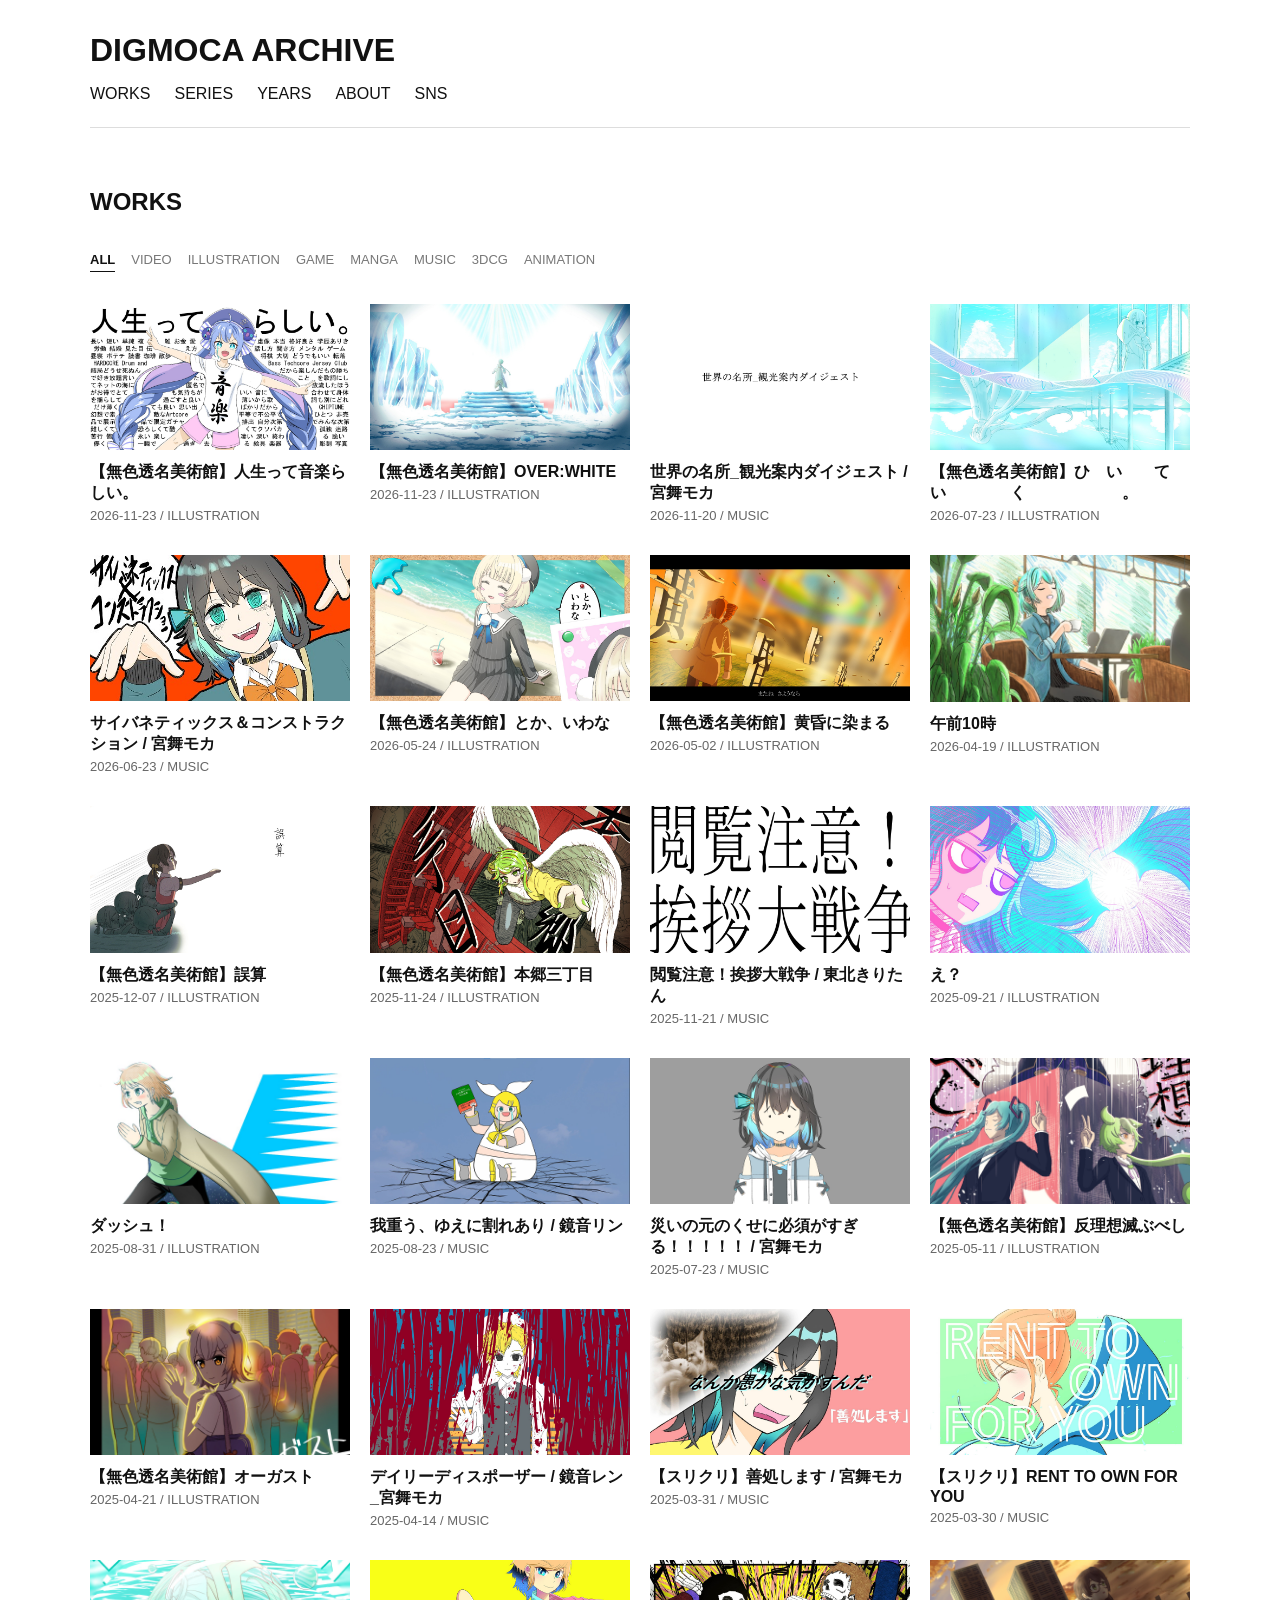
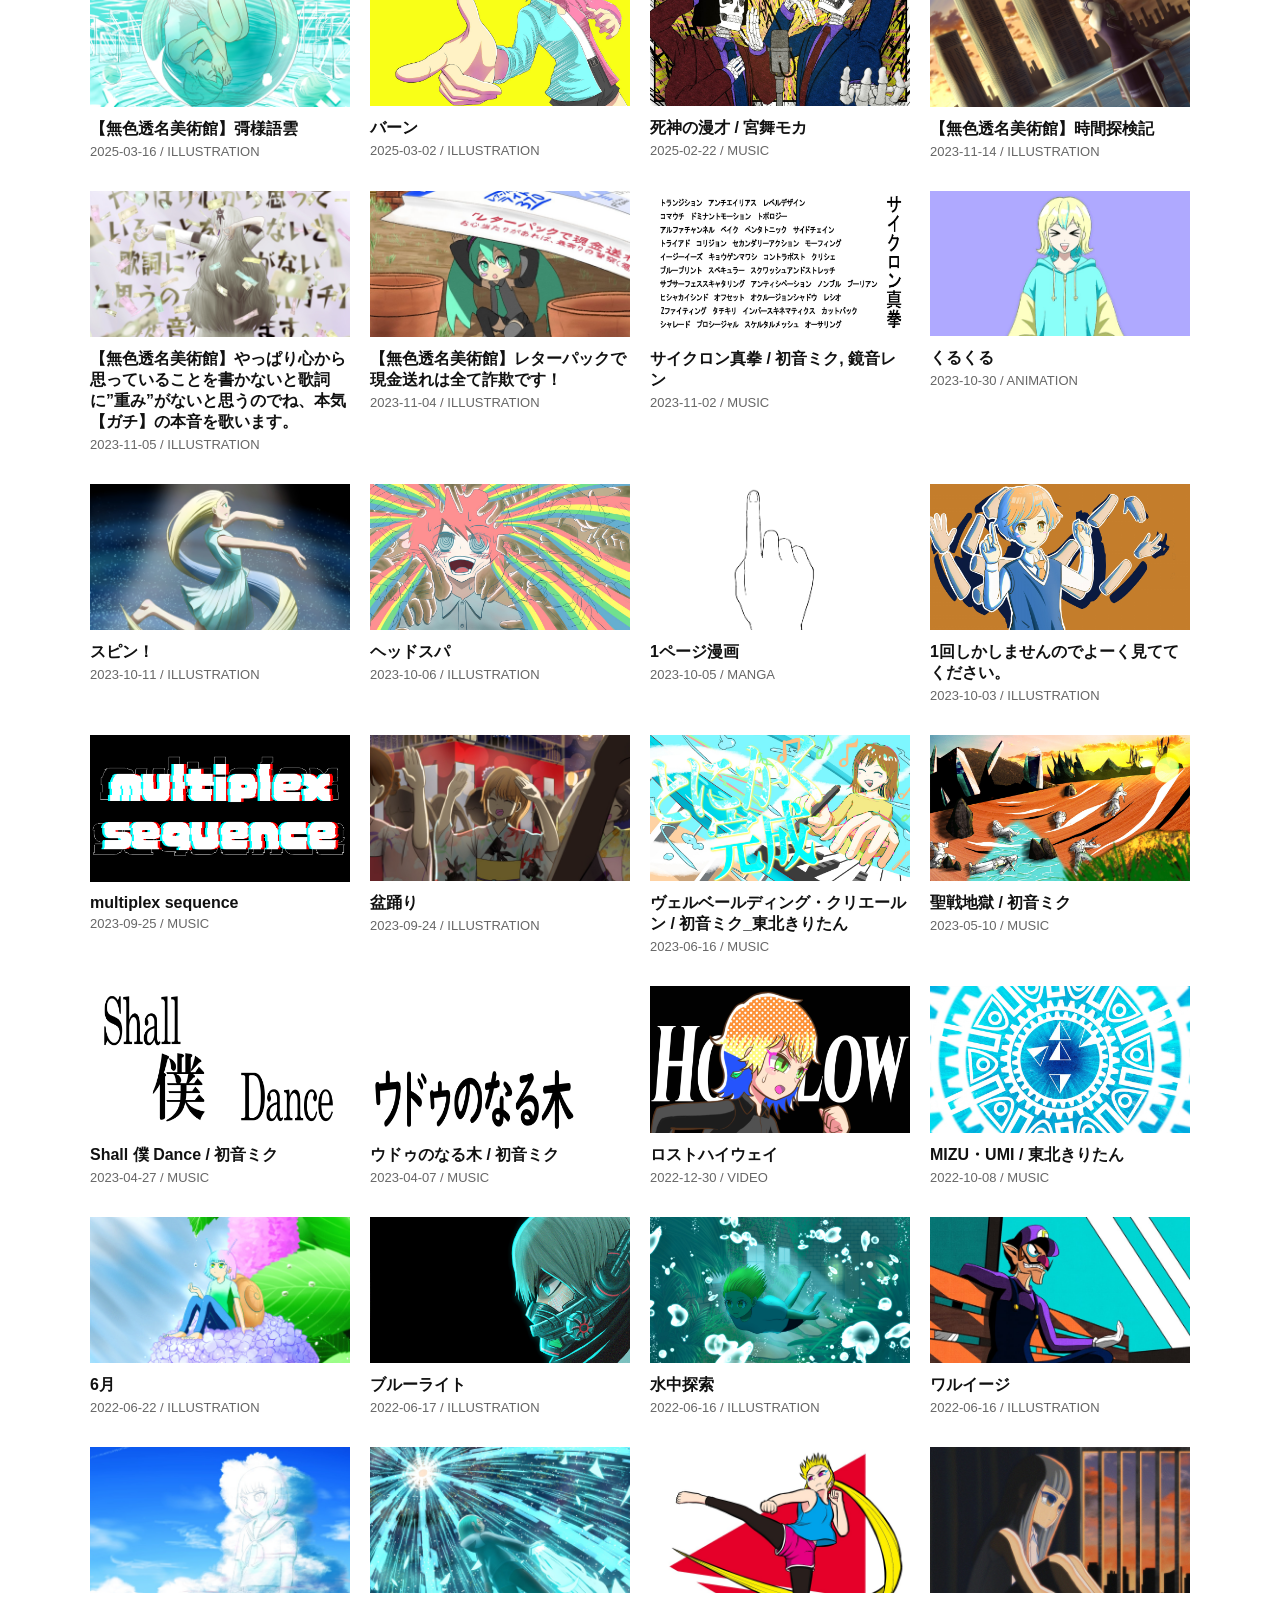
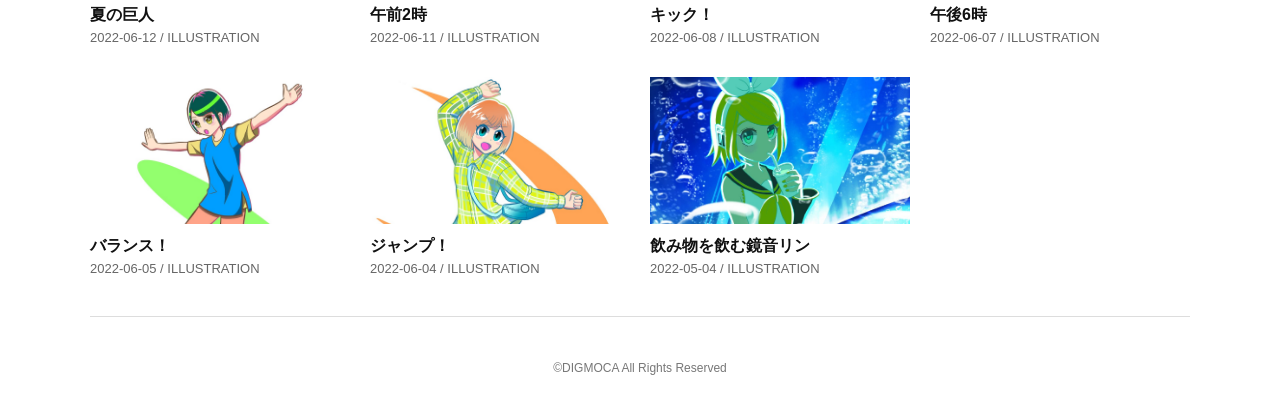
<file: index.html>
<!DOCTYPE html>
<html lang="ja">

<head>
  <meta charset="UTF-8">

  <meta
    name="viewport"
    content="width=device-width, initial-scale=1.0"
  >

  <title>DIGMOCA ARCHIVE</title>

  <link rel="stylesheet" href="style.css">
</head>

<body>

<div id="site-header"></div>

<main>

  <h2>WORKS</h2>


  <!-- ジャンル選択 -->

  <div class="filters">

    <button class="filter-button active" data-filter="all">
      ALL
    </button>

    <button class="filter-button" data-filter="video">
      VIDEO
    </button>

    <button class="filter-button" data-filter="illustration">
      ILLUSTRATION
    </button>

    <button class="filter-button" data-filter="game">
      GAME
    </button>

    <button class="filter-button" data-filter="manga">
      MANGA
    </button>

    <button class="filter-button" data-filter="music">
      MUSIC
    </button>

    <button class="filter-button" data-filter="3dcg">
      3DCG
    </button>

    <button class="filter-button" data-filter="animation">
      ANIMATION
    </button>

  </div>


  <!-- 作品一覧 -->

  <section
    class="works"
    id="works-list"
  >
  </section>

</main>

<div id="site-footer"></div>
  
<script src="header.js"></script>
<script src="footer.js"></script>
<script src="works-data.js"></script>
<script src="works.js"></script>
<script src="analytics.js"></script>
  
</body>

</html>
</file>
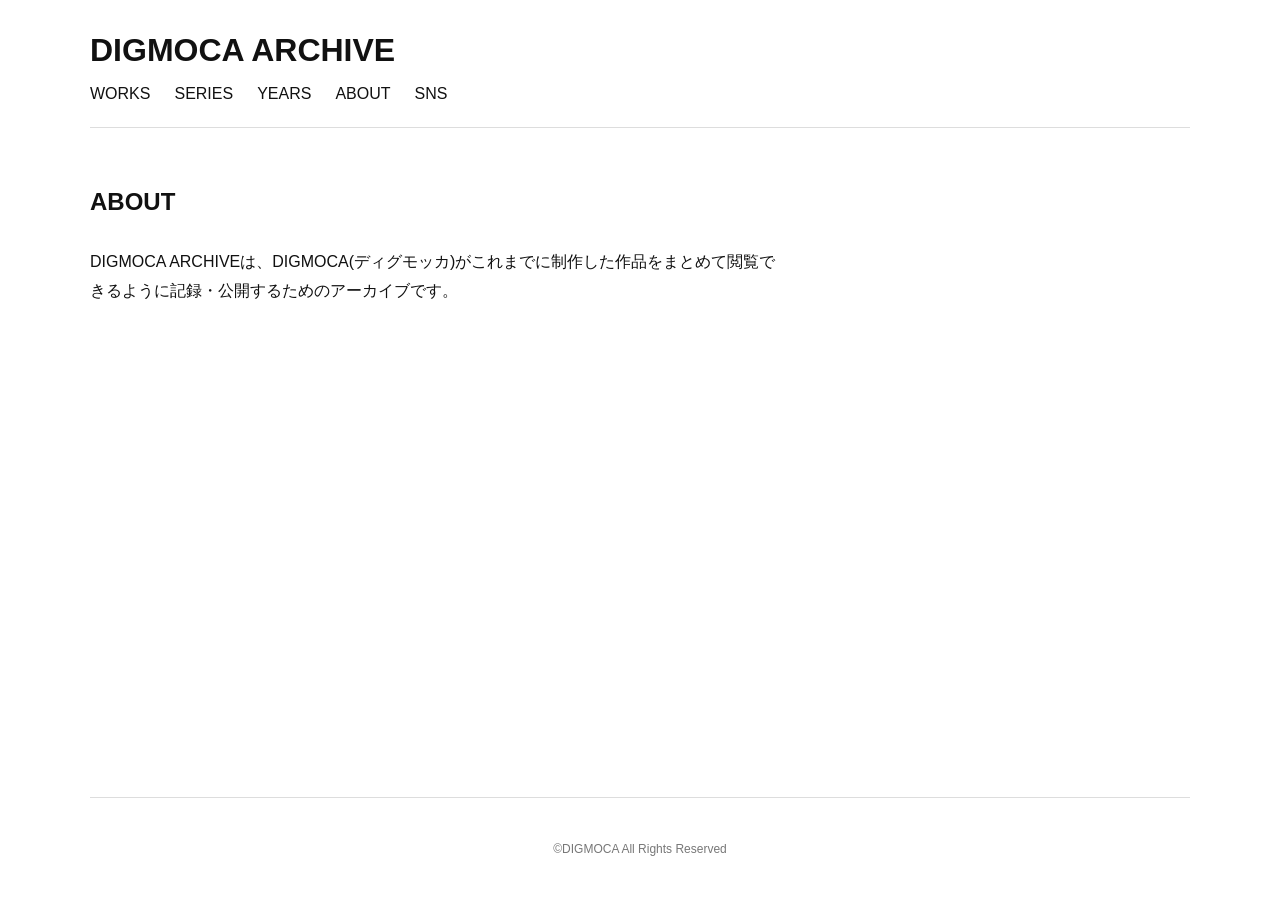
<file: about.html>
<!DOCTYPE html>
<html lang="ja">

<head>
  <meta charset="UTF-8">

  <meta
    name="viewport"
    content="width=device-width, initial-scale=1.0"
  >

  <title>DIGMOCA ARCHIVE</title>

  <link rel="stylesheet" href="style.css">
</head>

<body>

<div id="site-header"></div>

<main>

  <h2>ABOUT</h2>

  <section class="about">

    <p>
      DIGMOCA ARCHIVEは、DIGMOCA(ディグモッカ)がこれまでに制作した作品をまとめて閲覧できるように記録・公開するためのアーカイブです。
    </p>

  </section>

</main>

<div id="site-footer"></div> 
  
<script src="header.js"></script>
<script src="footer.js"></script>
<script src="analytics.js"></script>
  
</body>
</html>
</file>
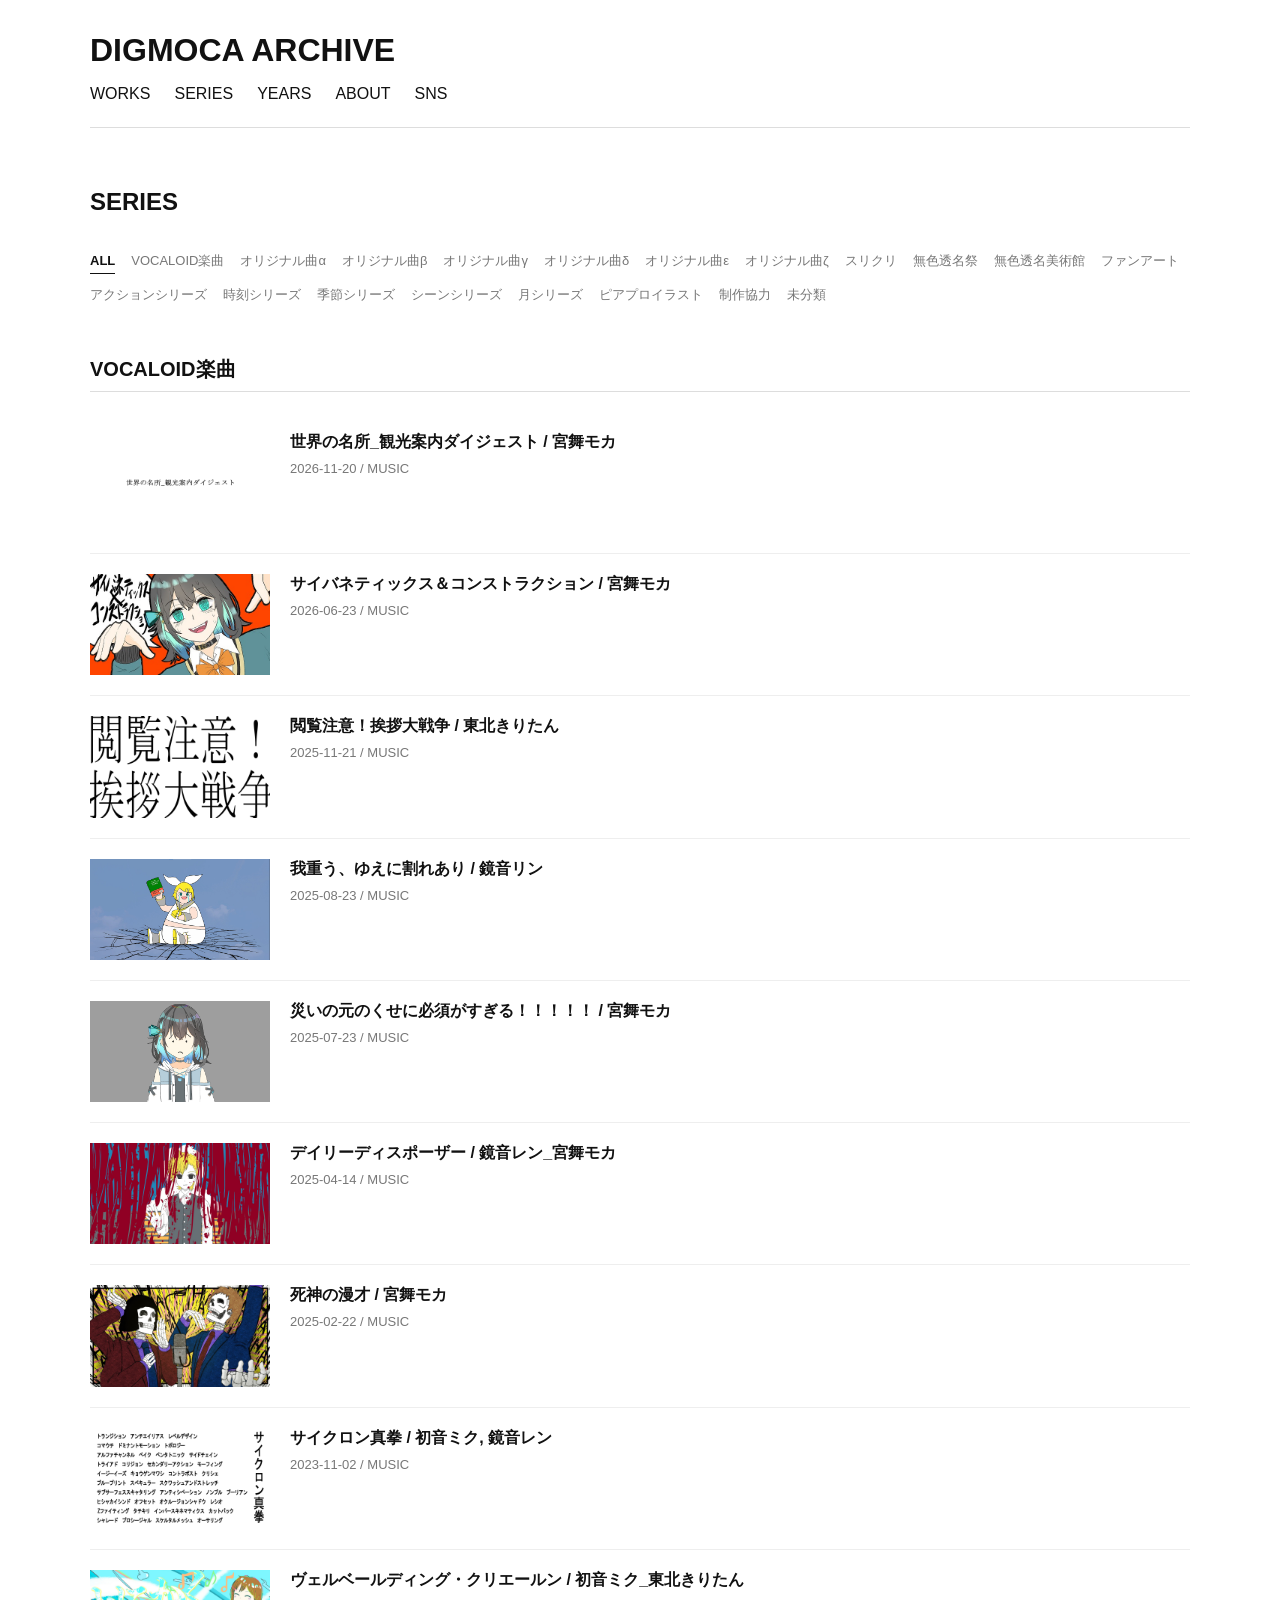
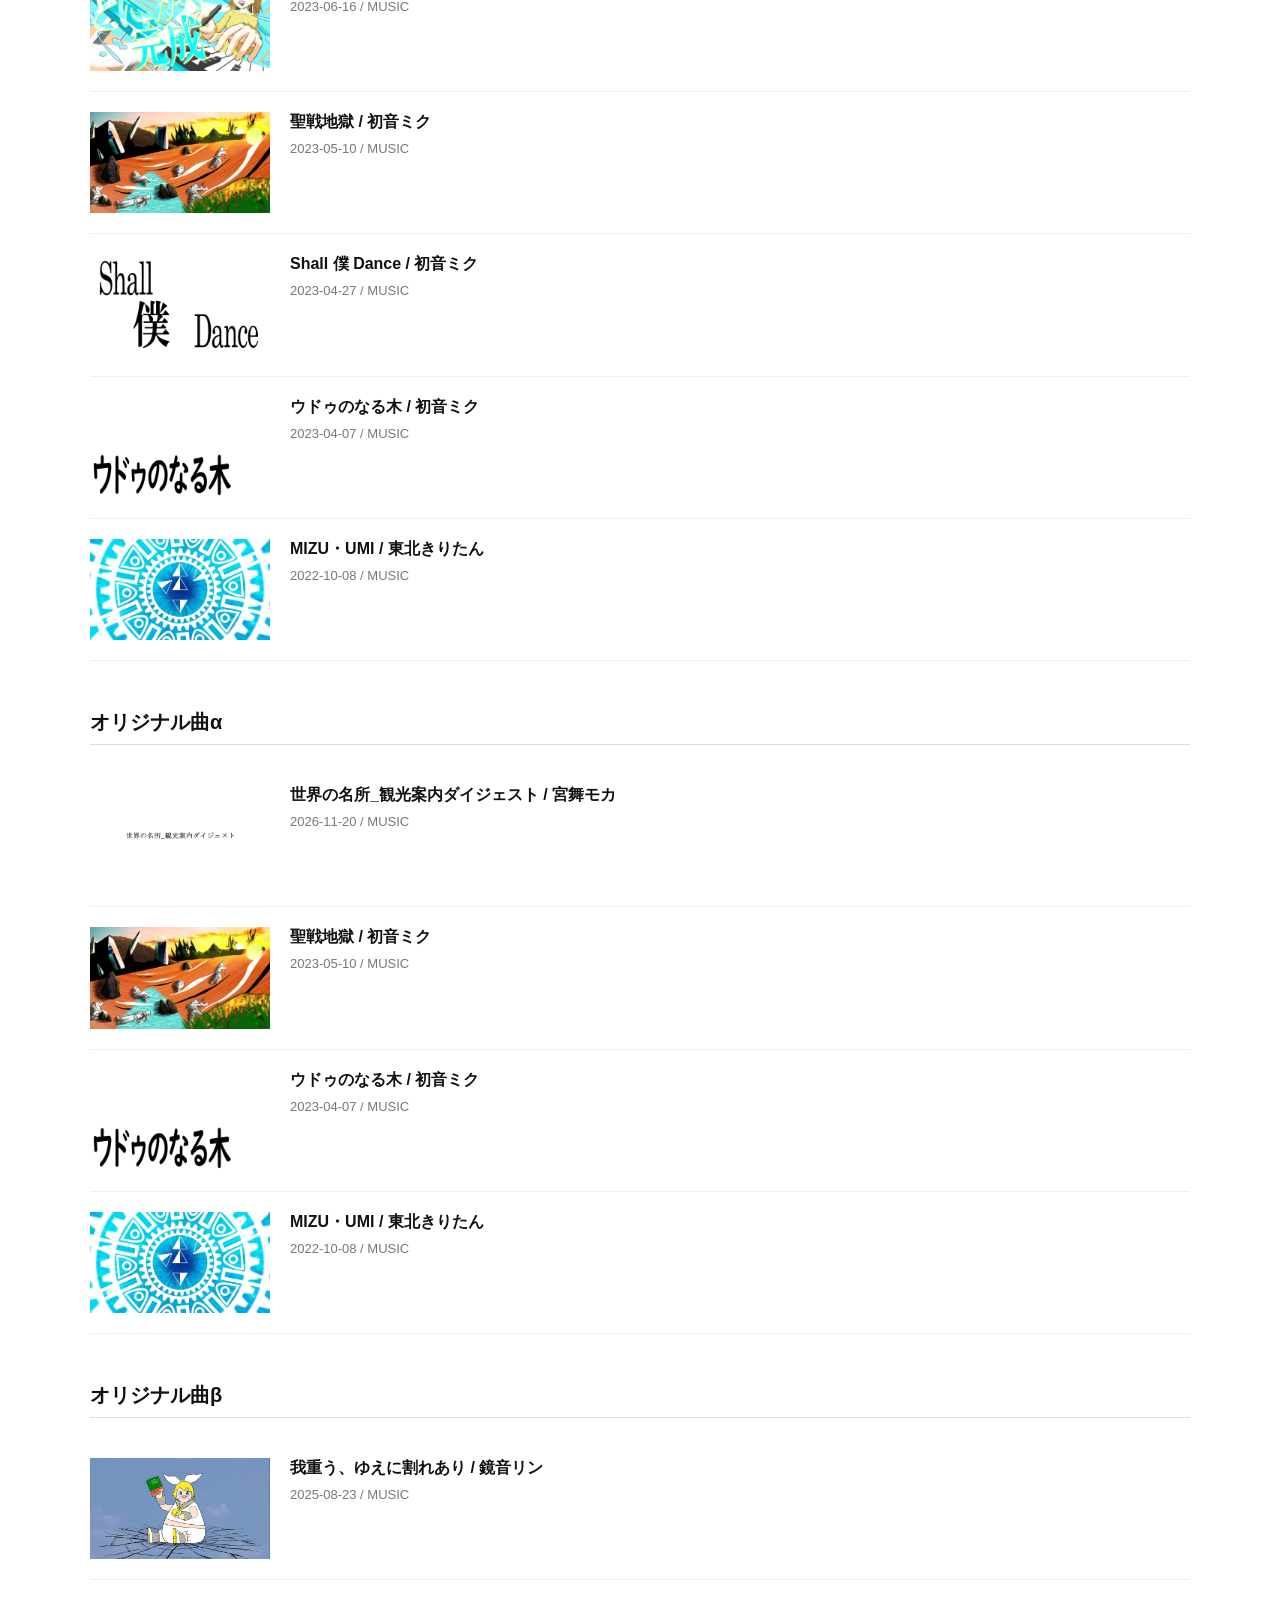
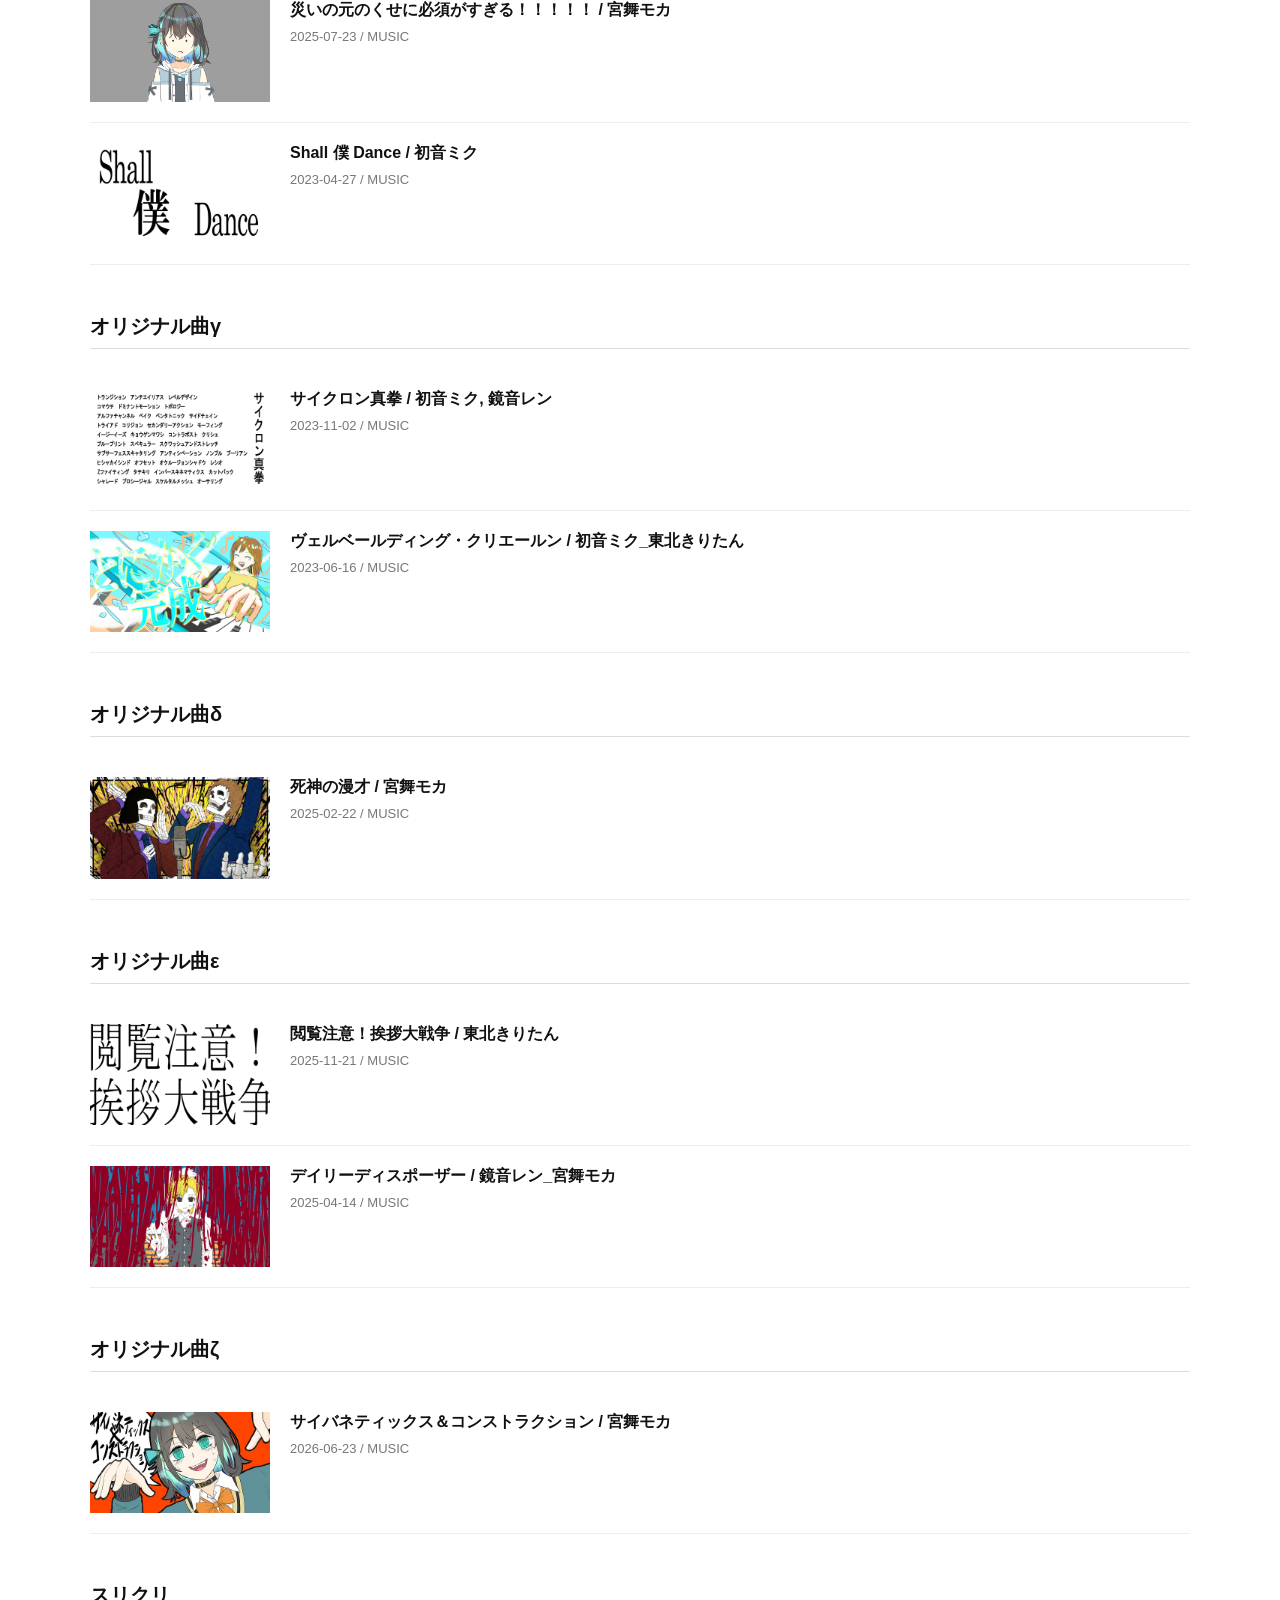
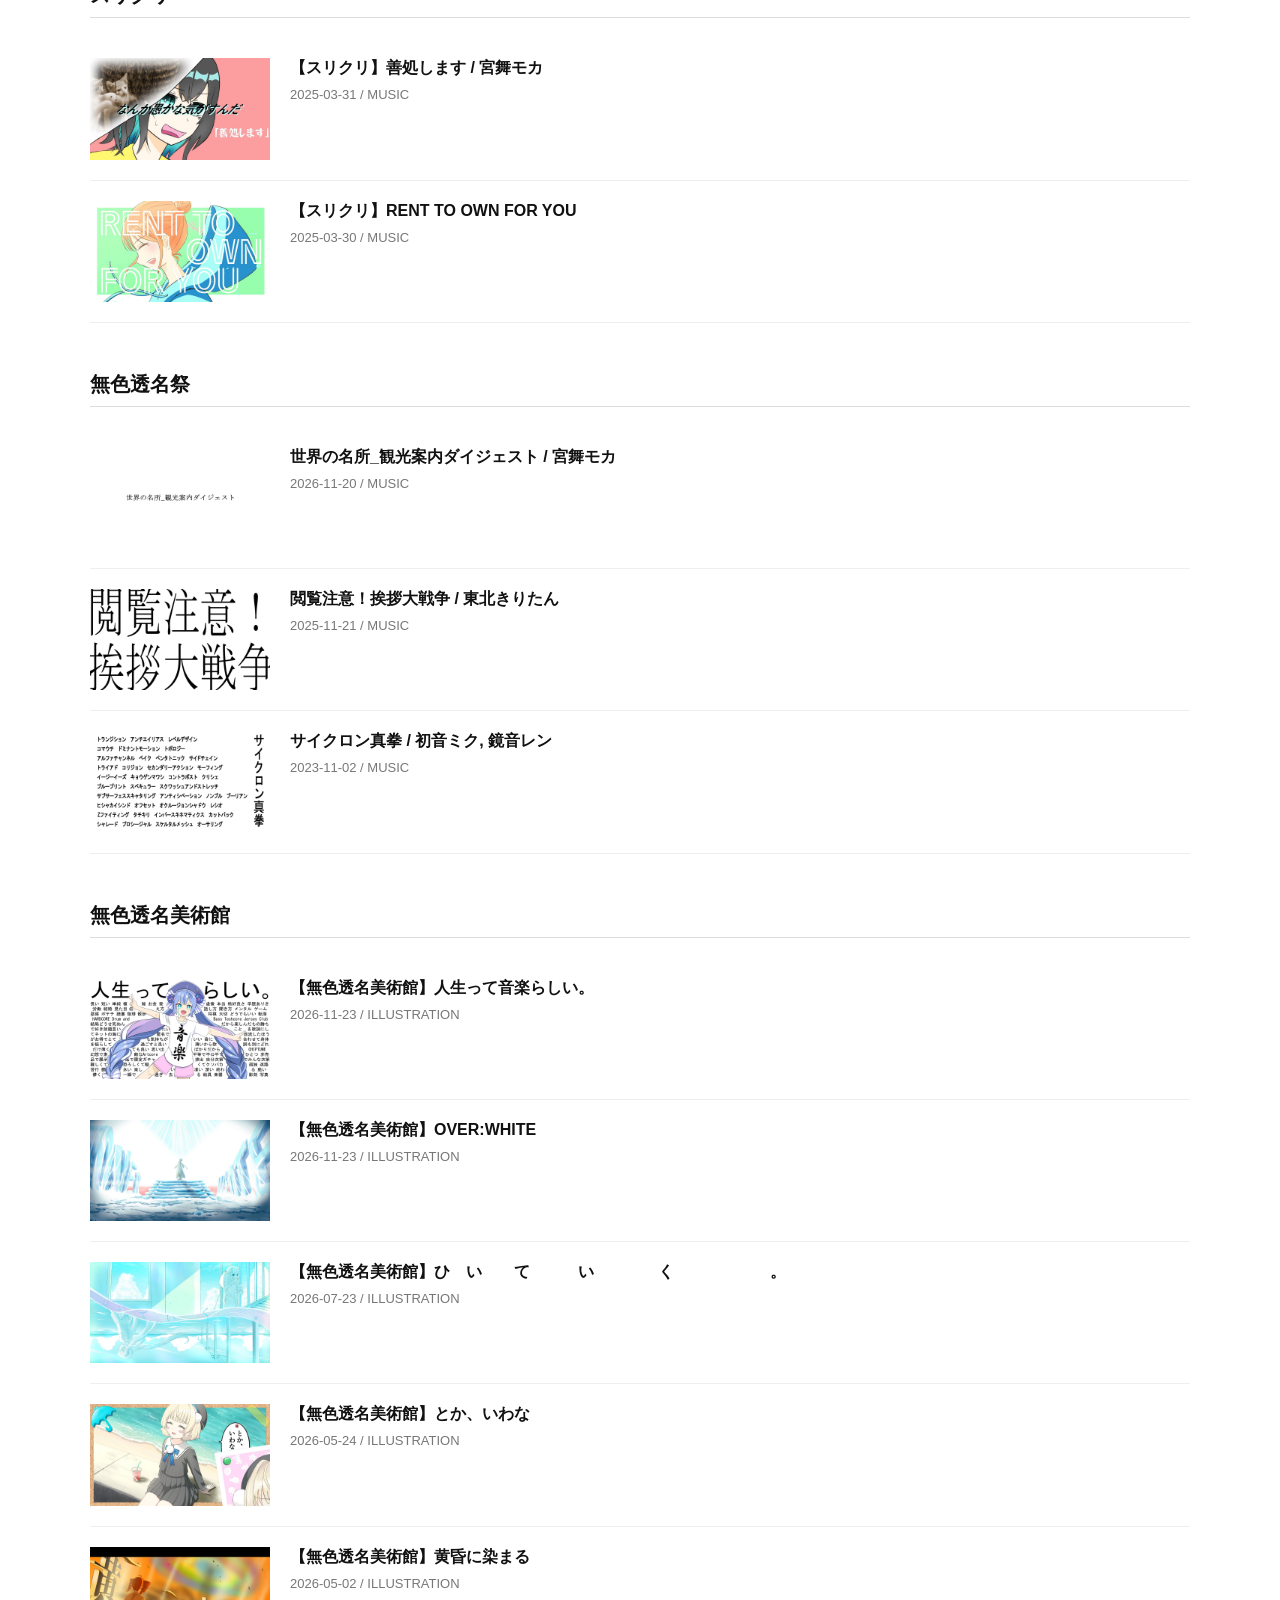
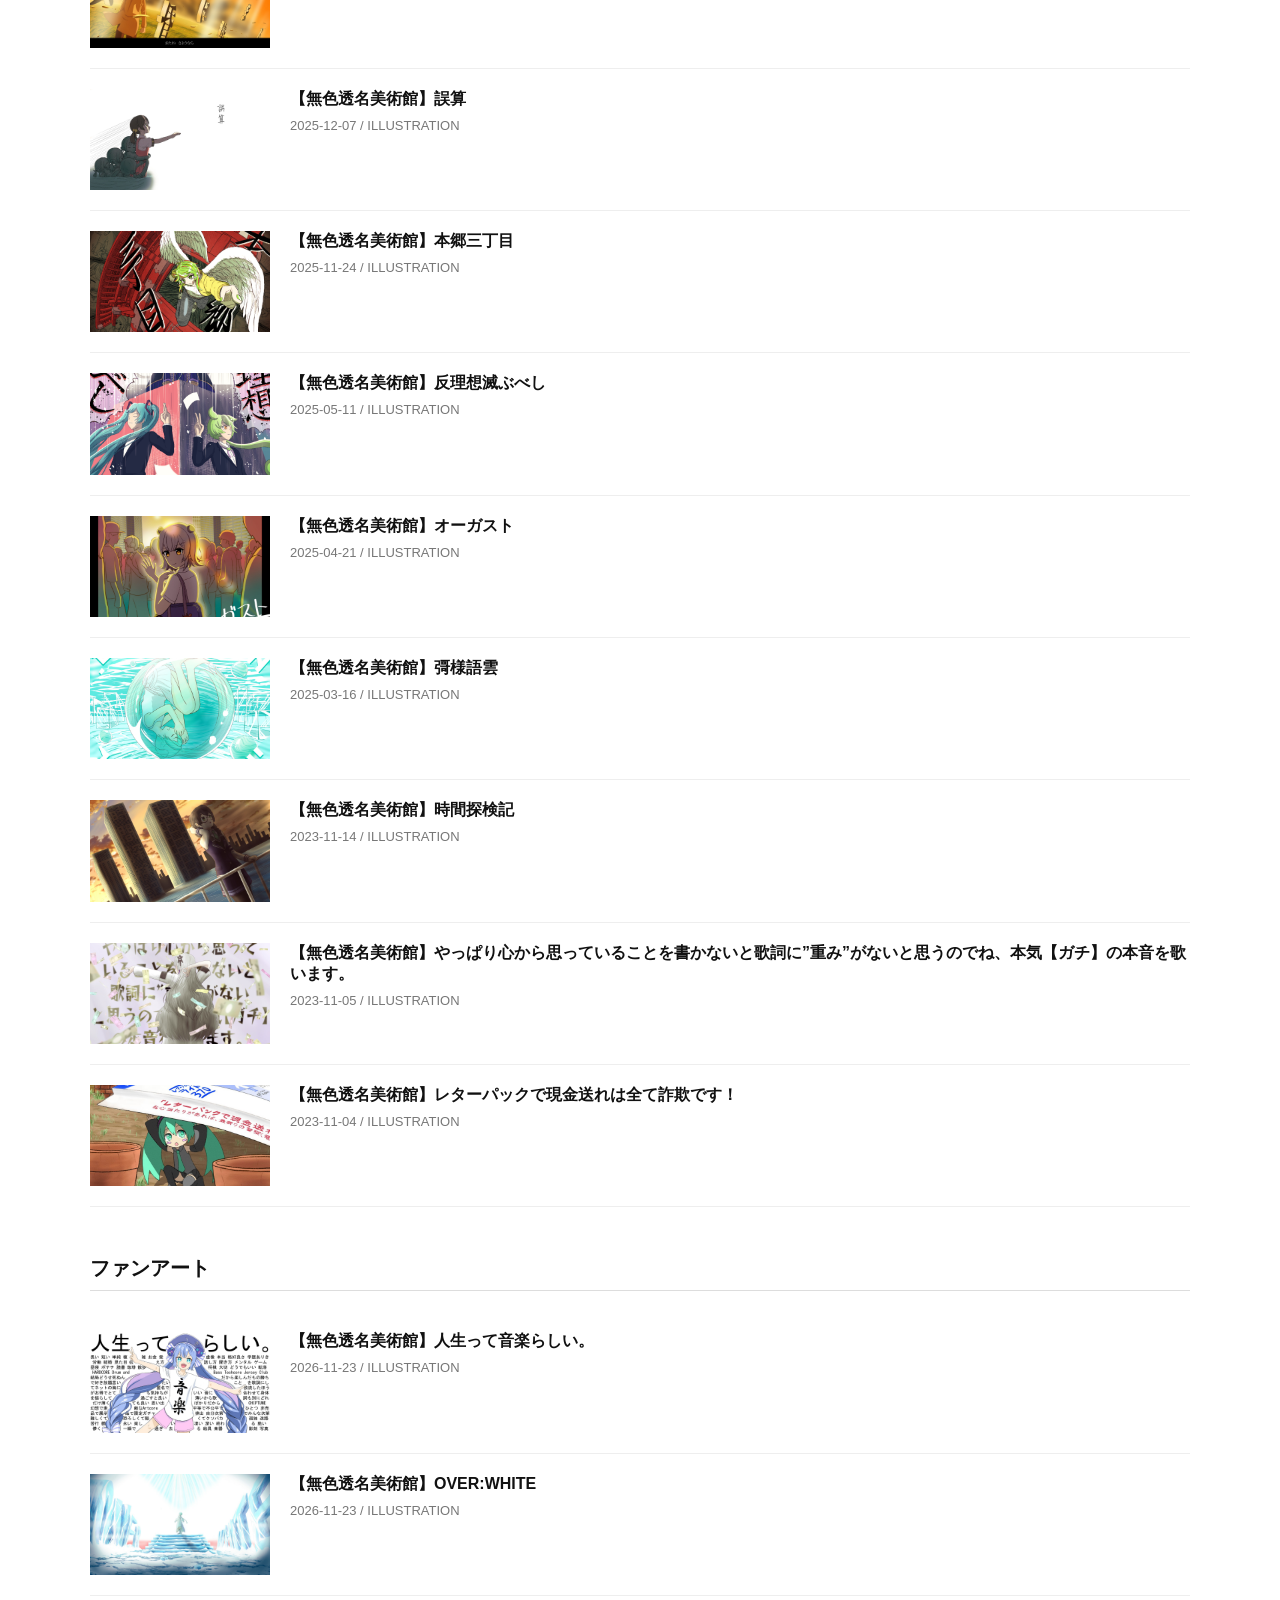
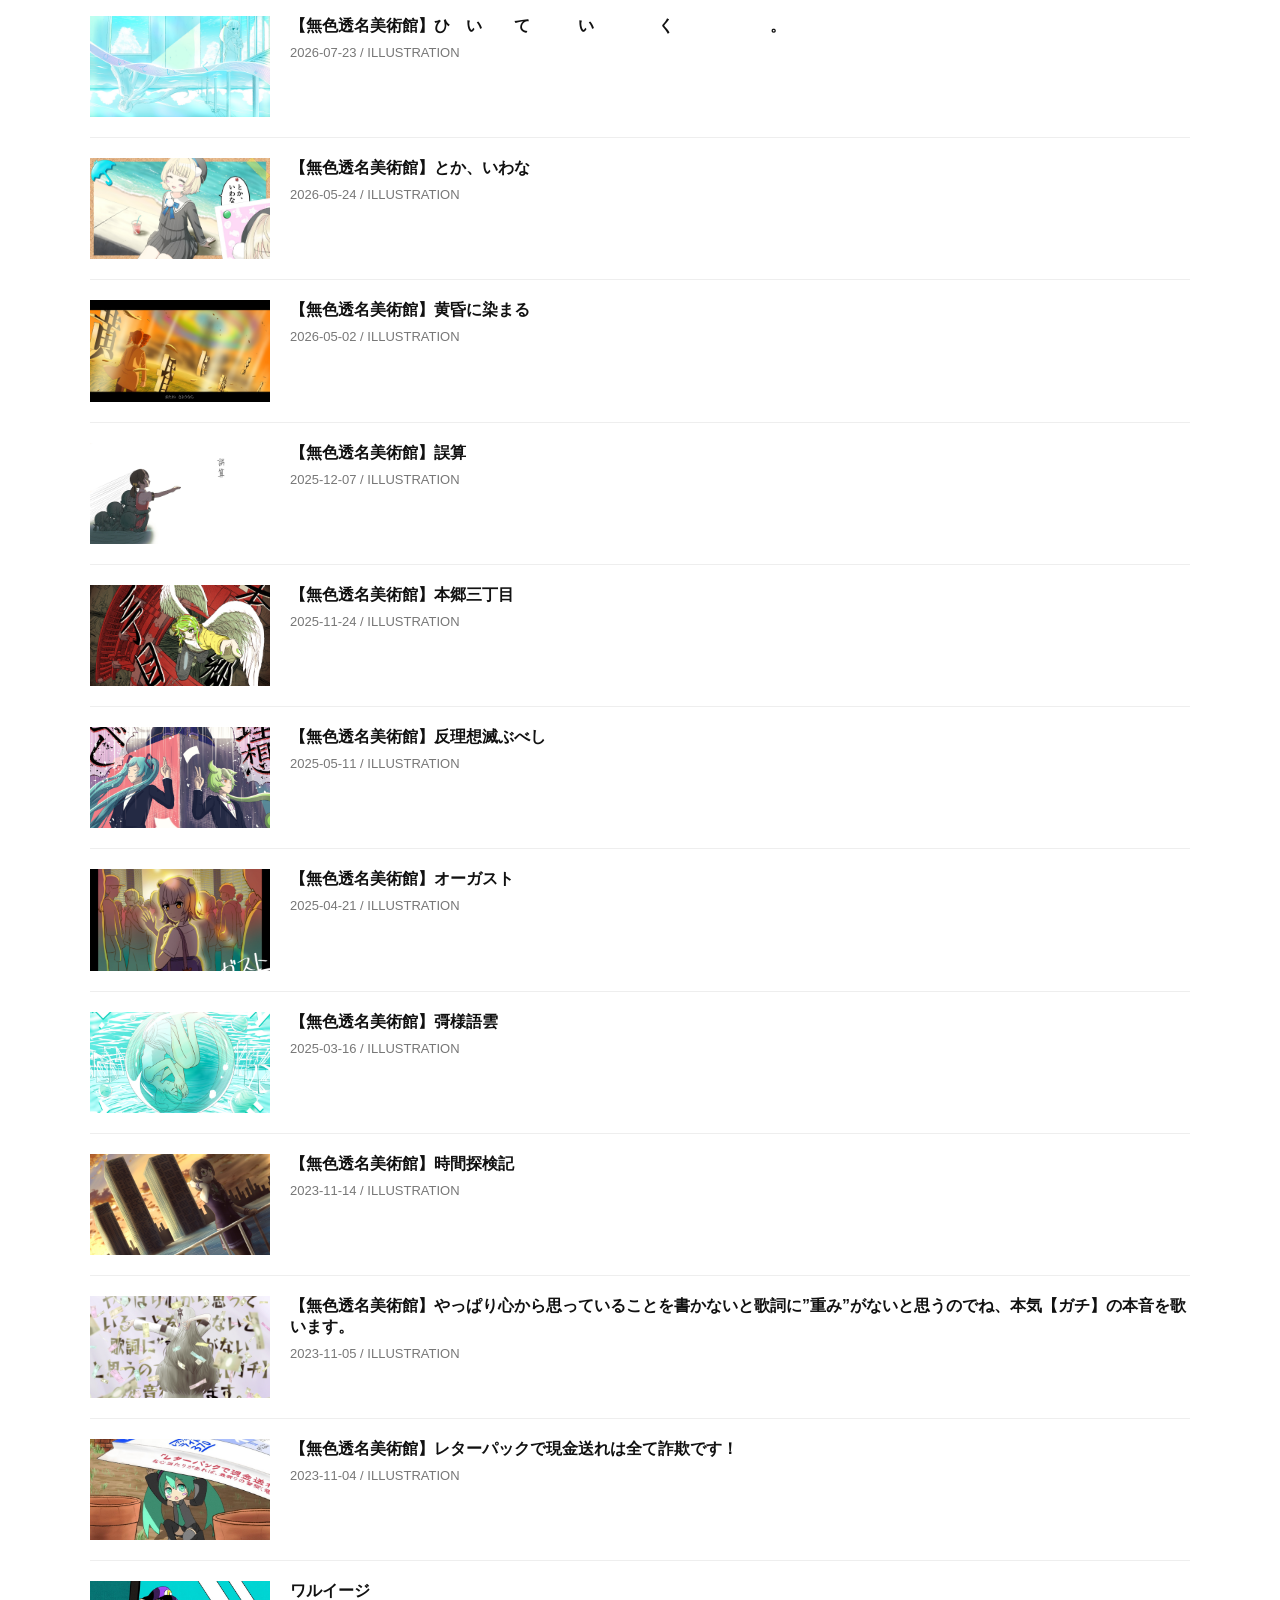
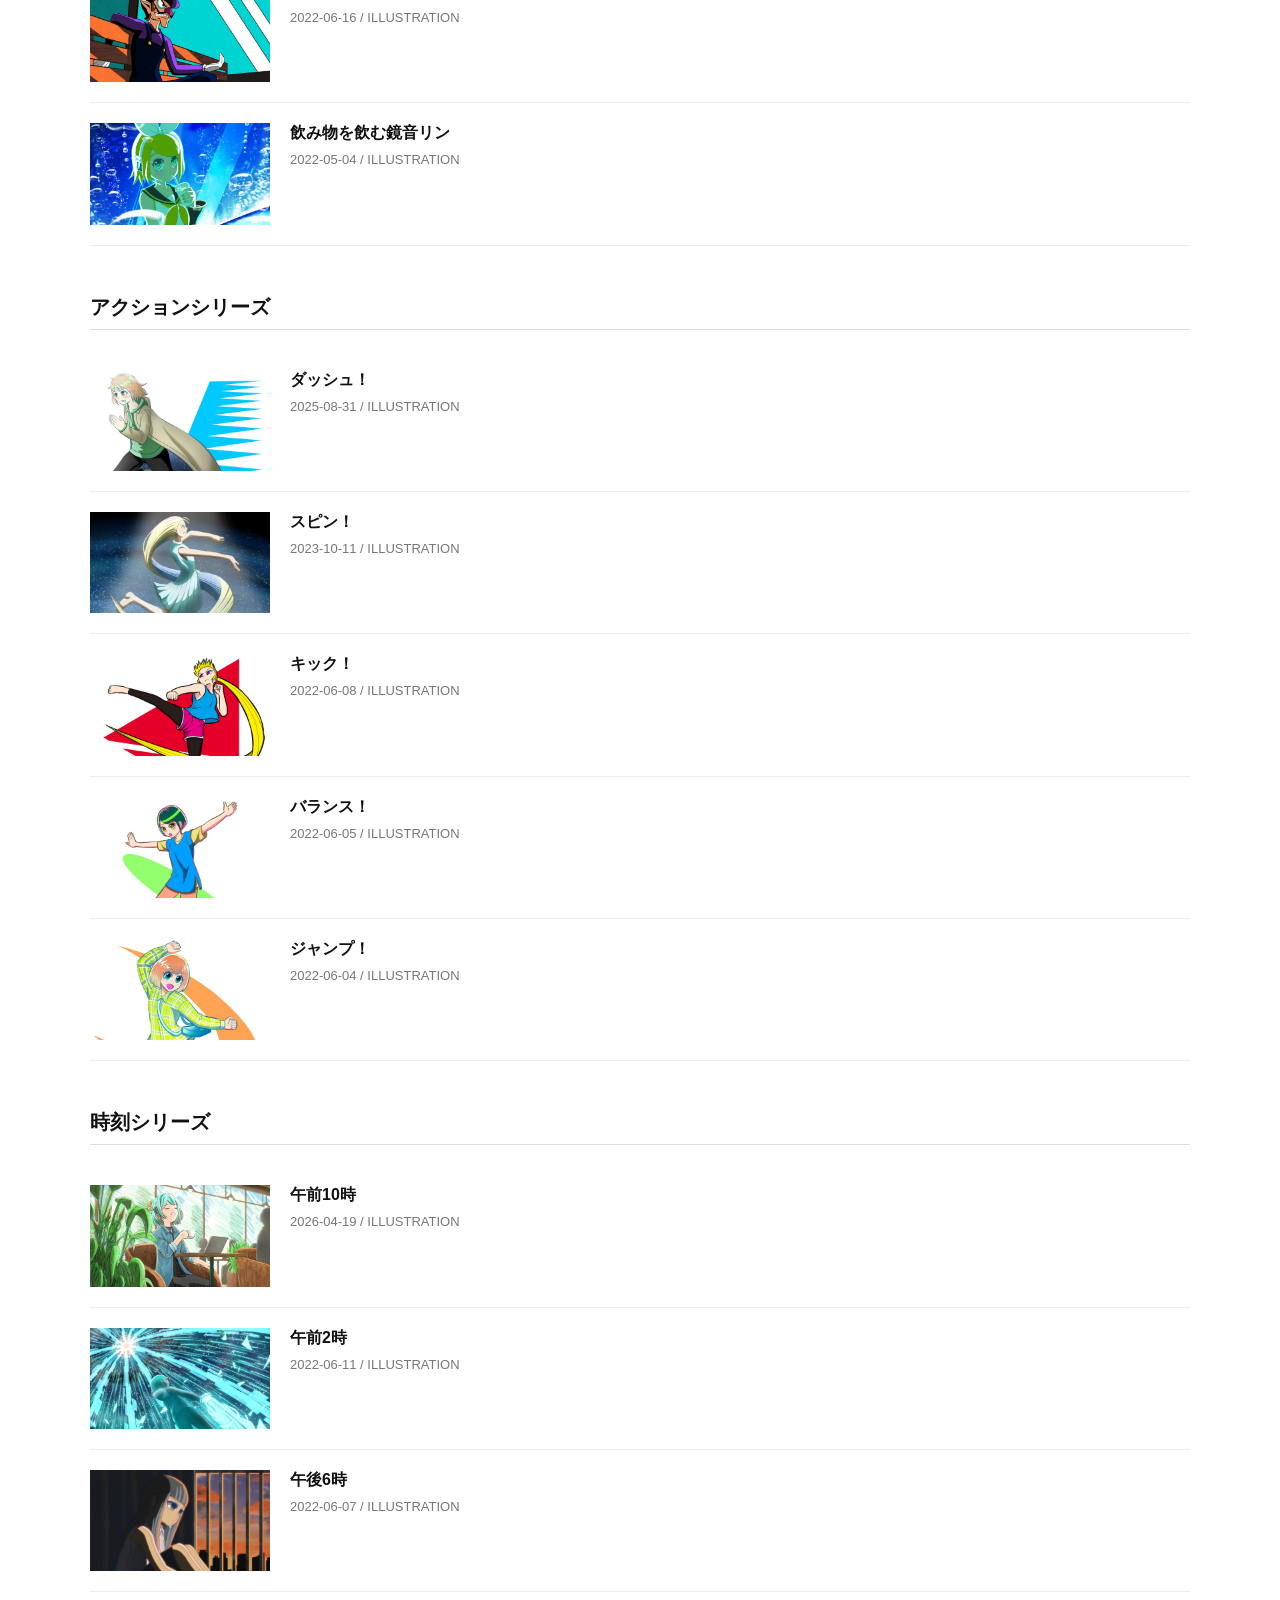
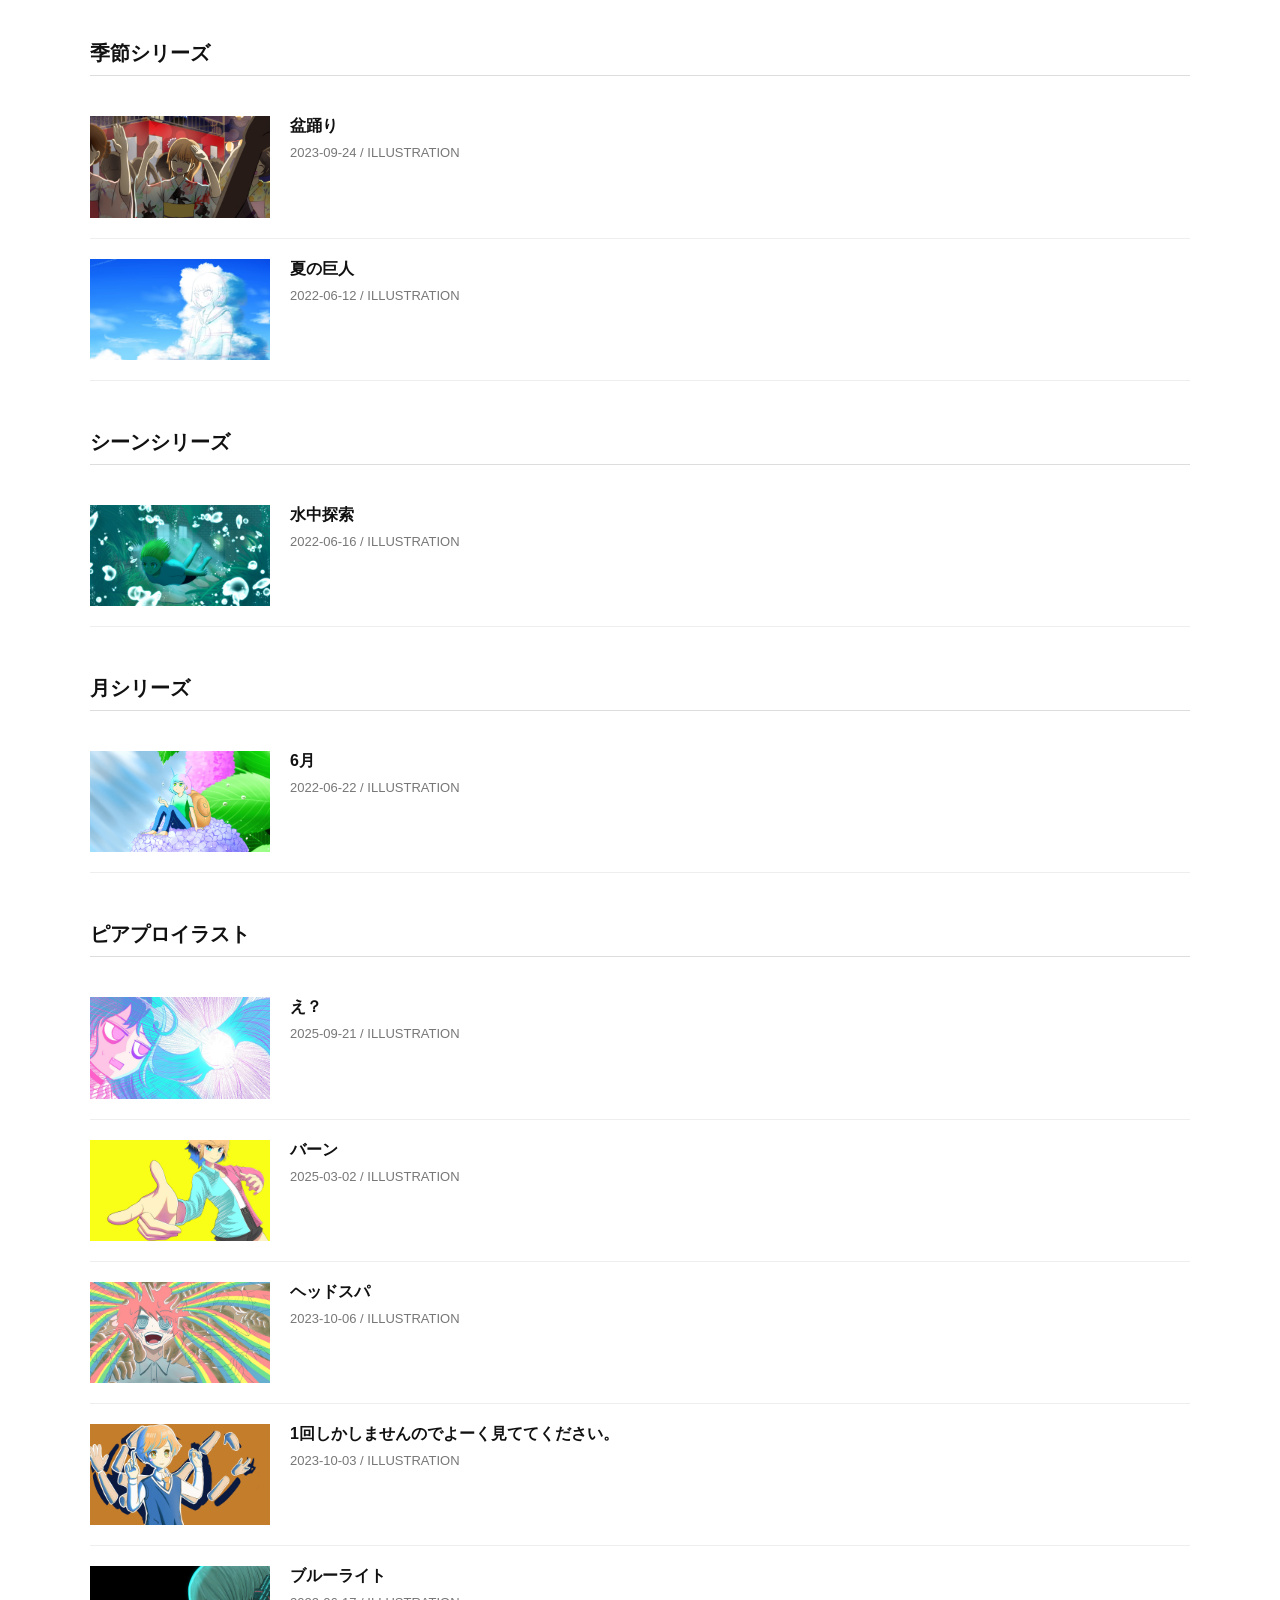
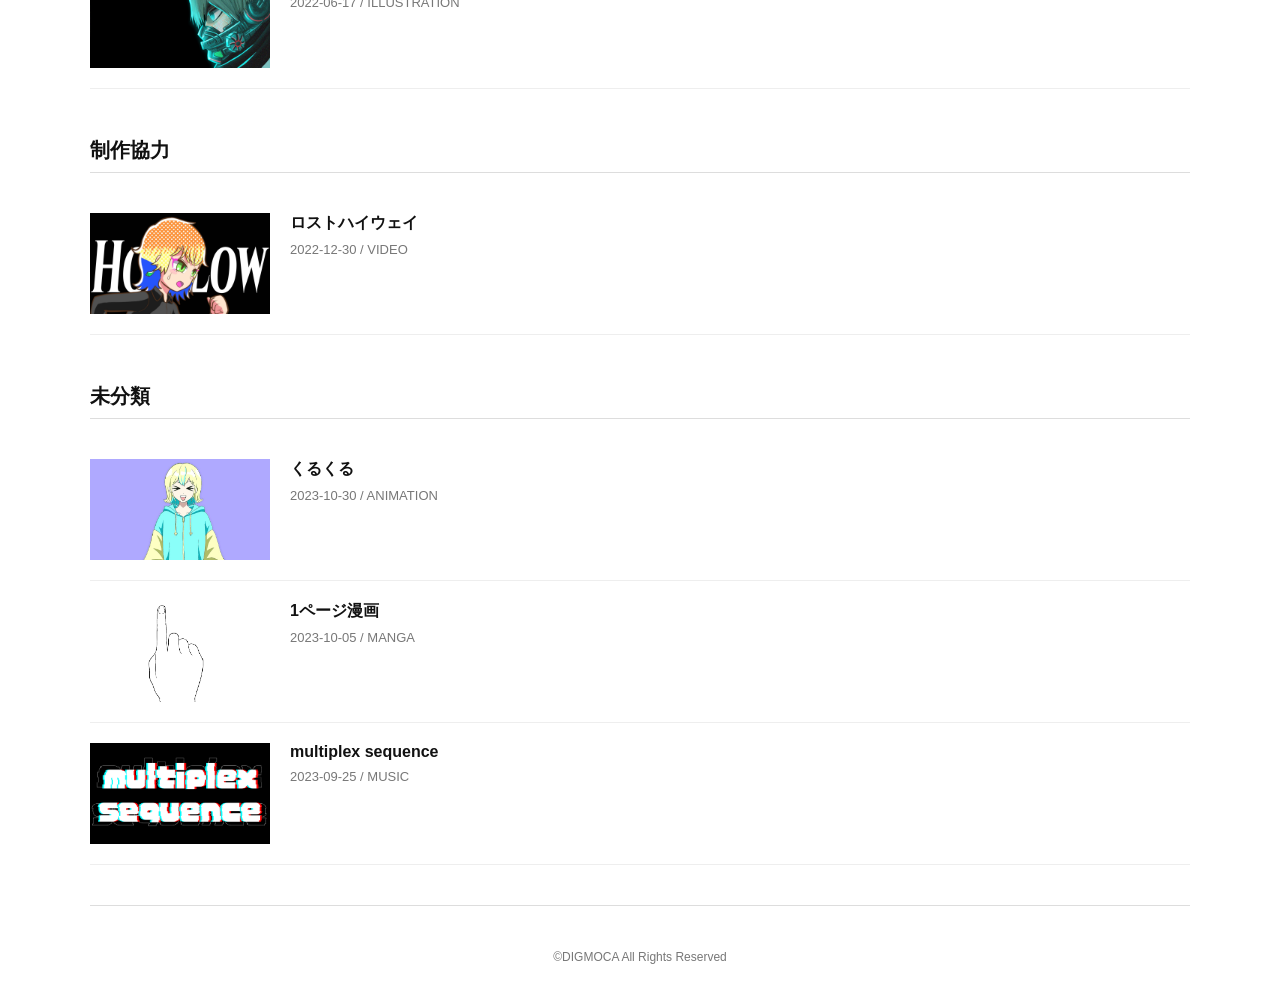
<file: series.html>
<!DOCTYPE html>
<html lang="ja">

<head>
  <meta charset="UTF-8">

  <meta
    name="viewport"
    content="width=device-width, initial-scale=1.0"
  >

  <title>DIGMOCA ARCHIVE</title>

  <link rel="stylesheet" href="style.css">
</head>

<body>

<div id="site-header"></div>


<main>

  <h2>SERIES</h2>
  
    <div
      class="series-filters"
      id="series-filters"
    ></div>
  
  <div id="series-list"></div>

</main>


<div id="site-footer"></div>


<script src="header.js"></script>
<script src="works-data.js"></script>
<script src="series-data.js"></script>
<script src="series.js"></script>
<script src="footer.js"></script>
<script src="analytics.js"></script>
  
</body>

</html>
</file>
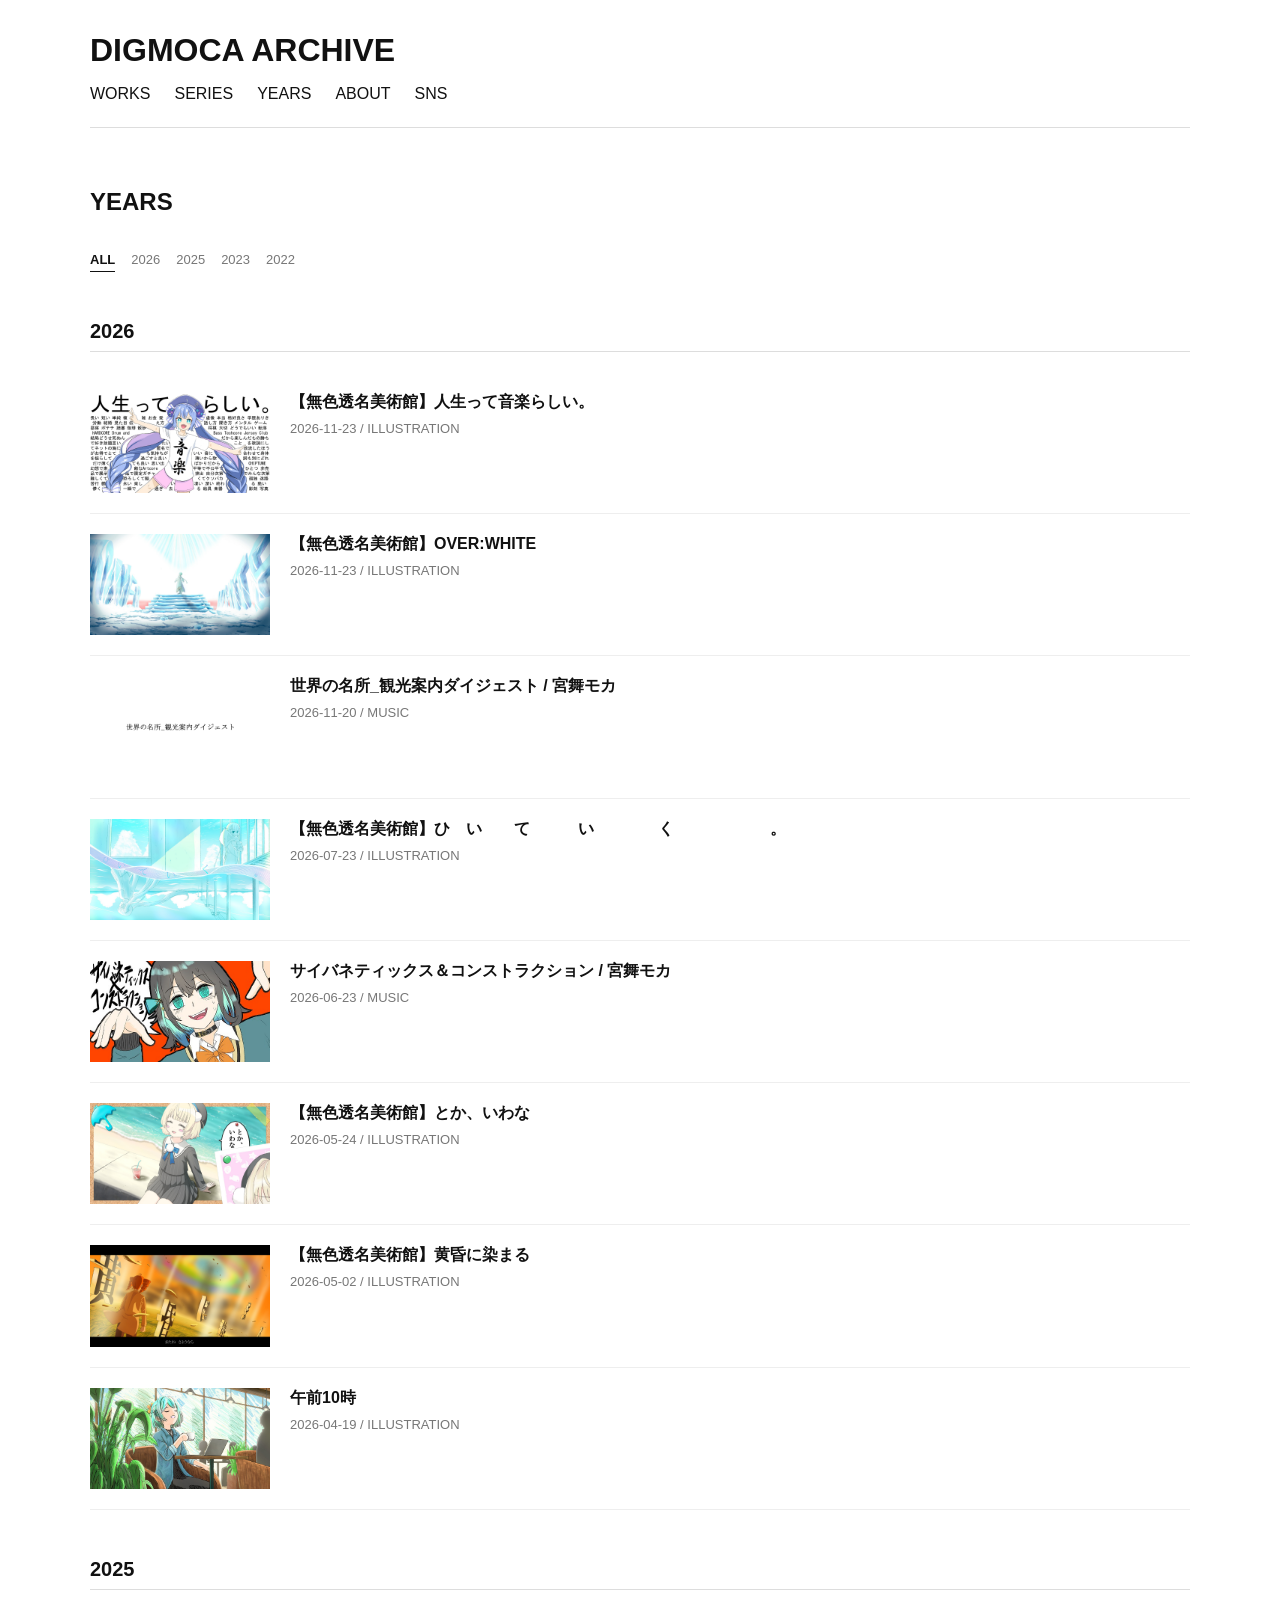
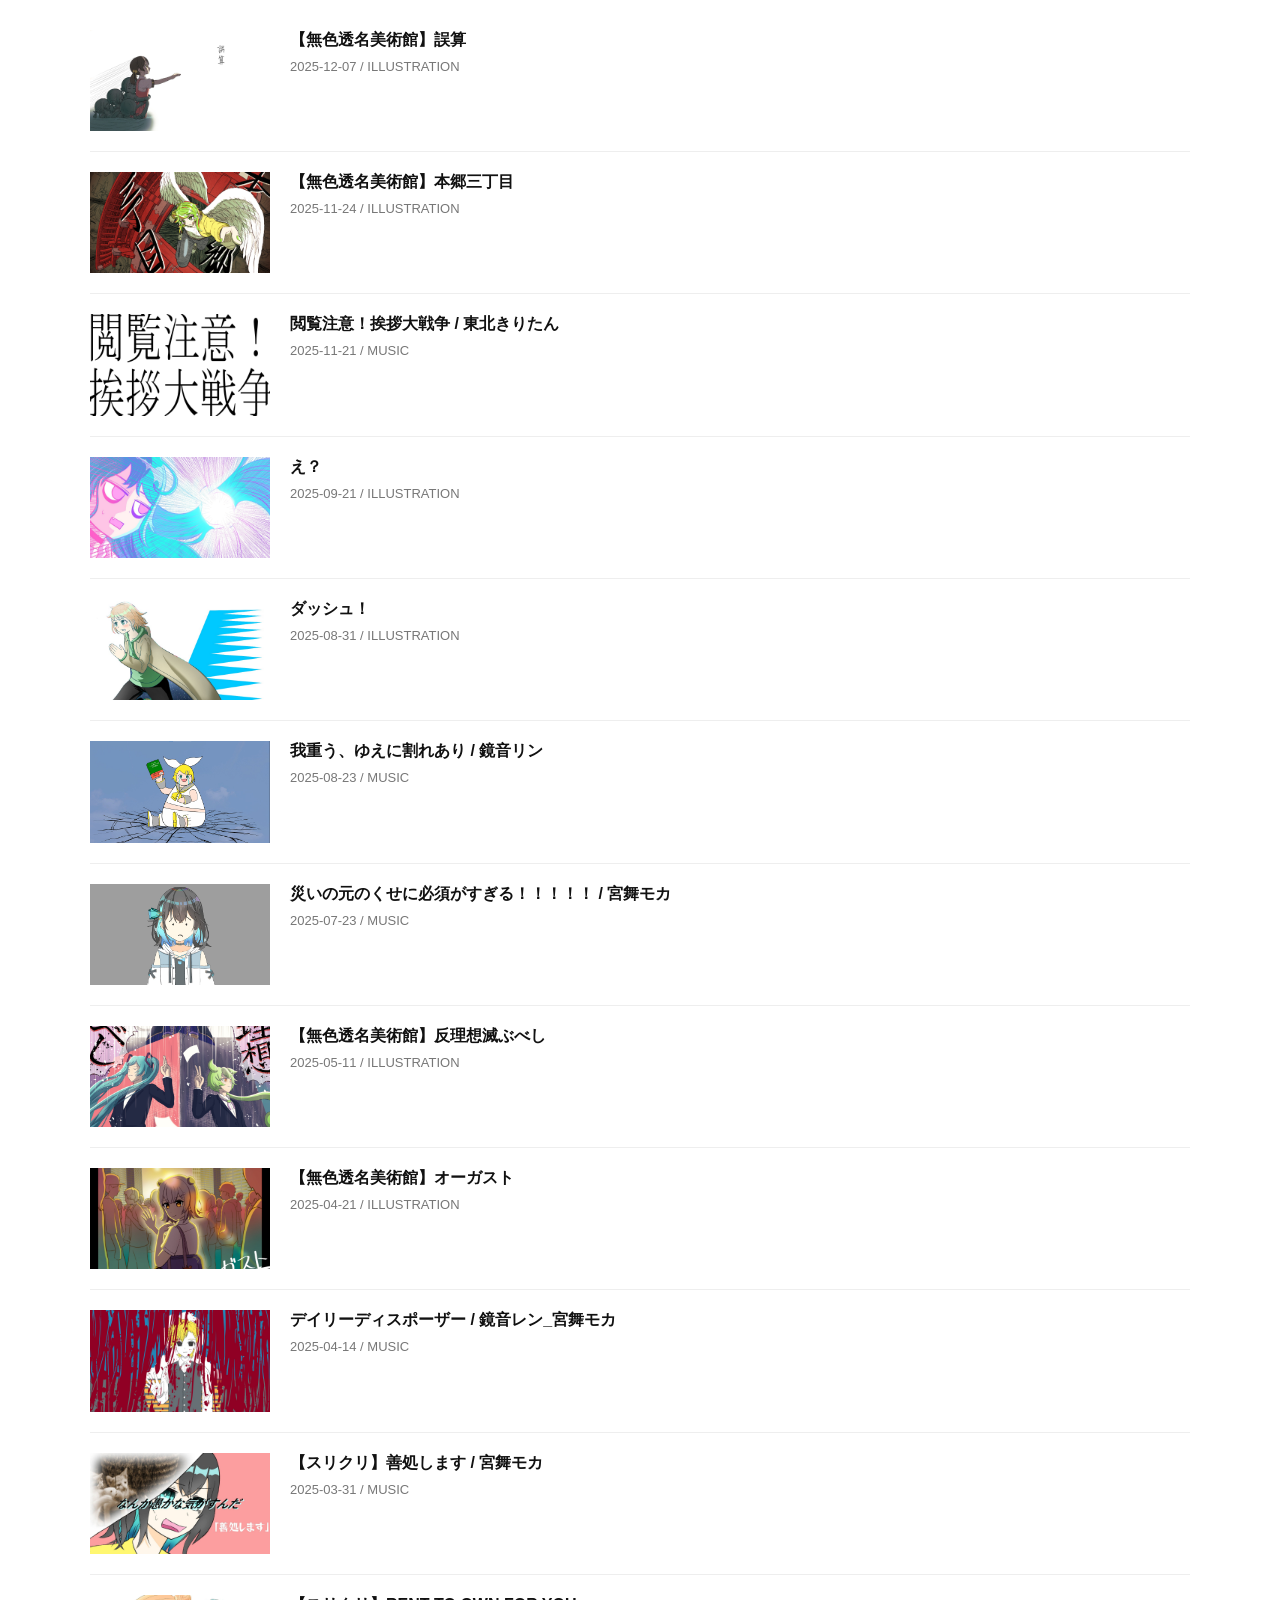
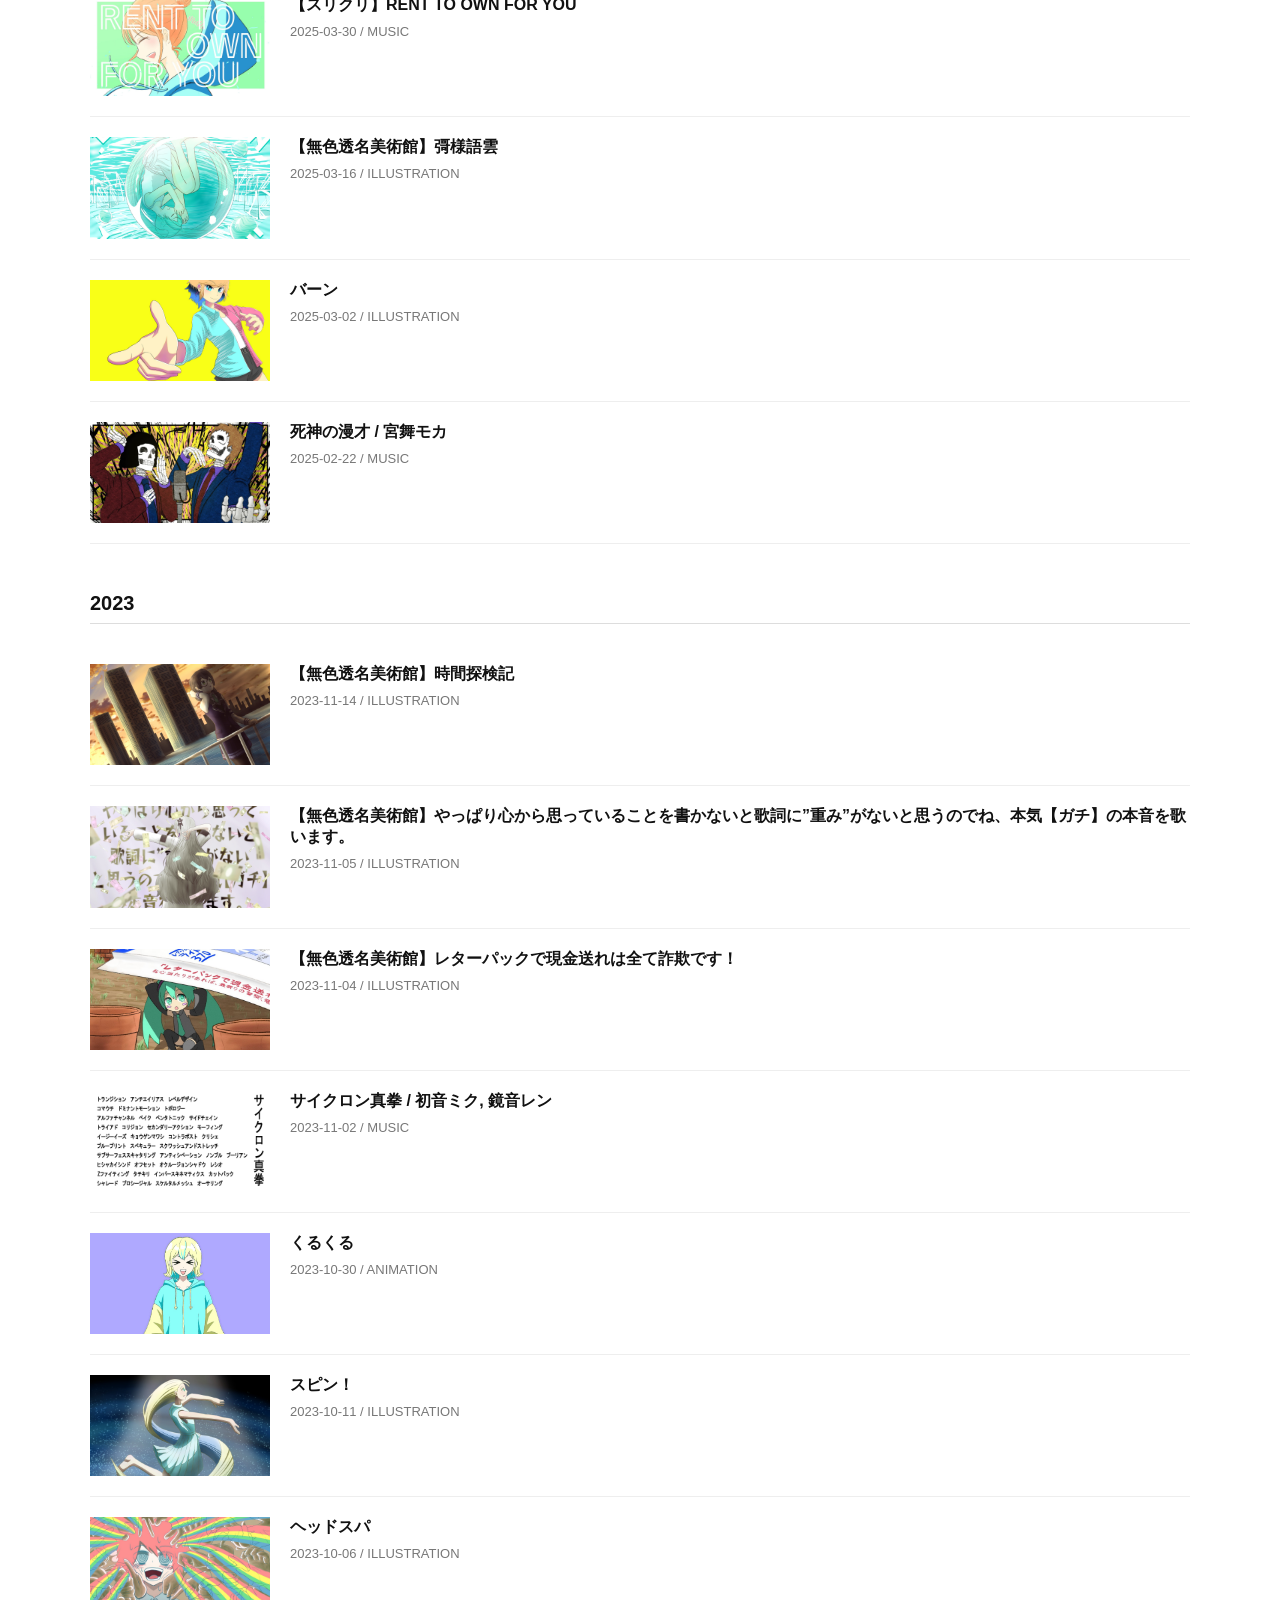
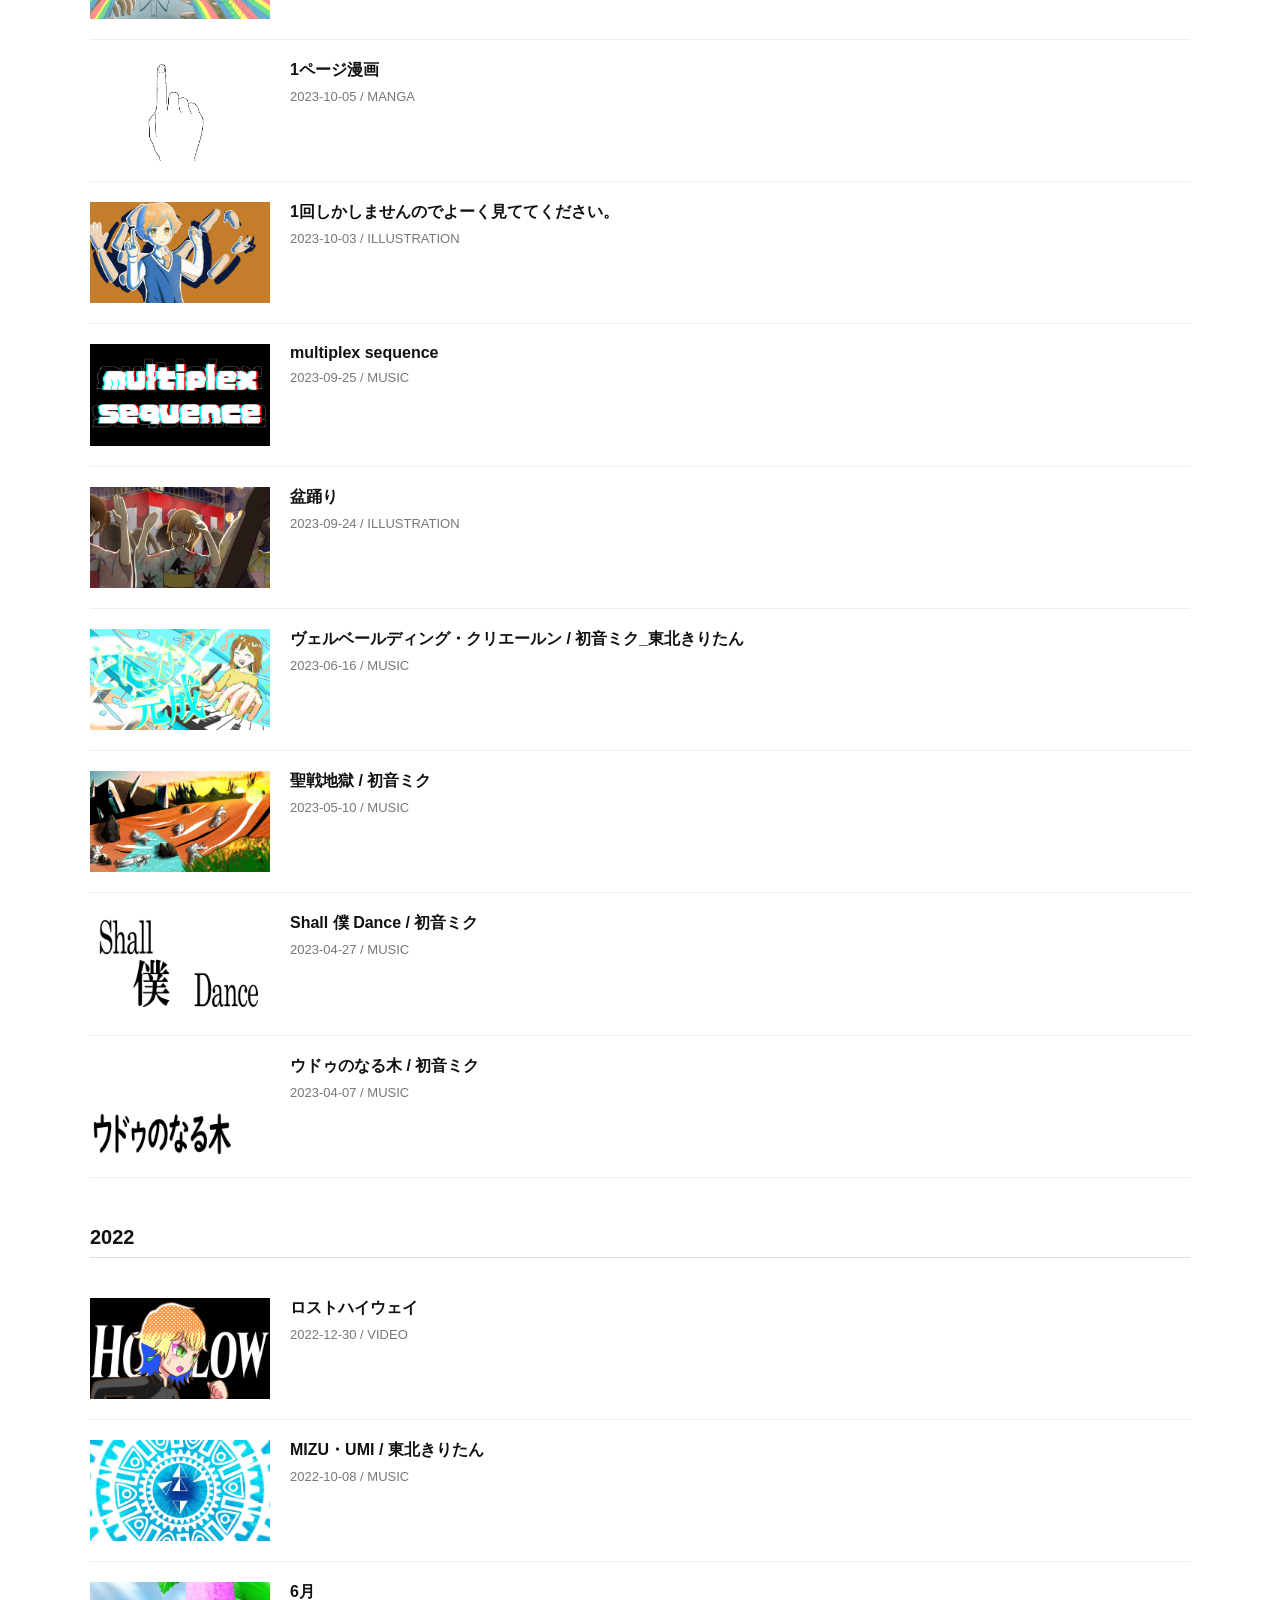
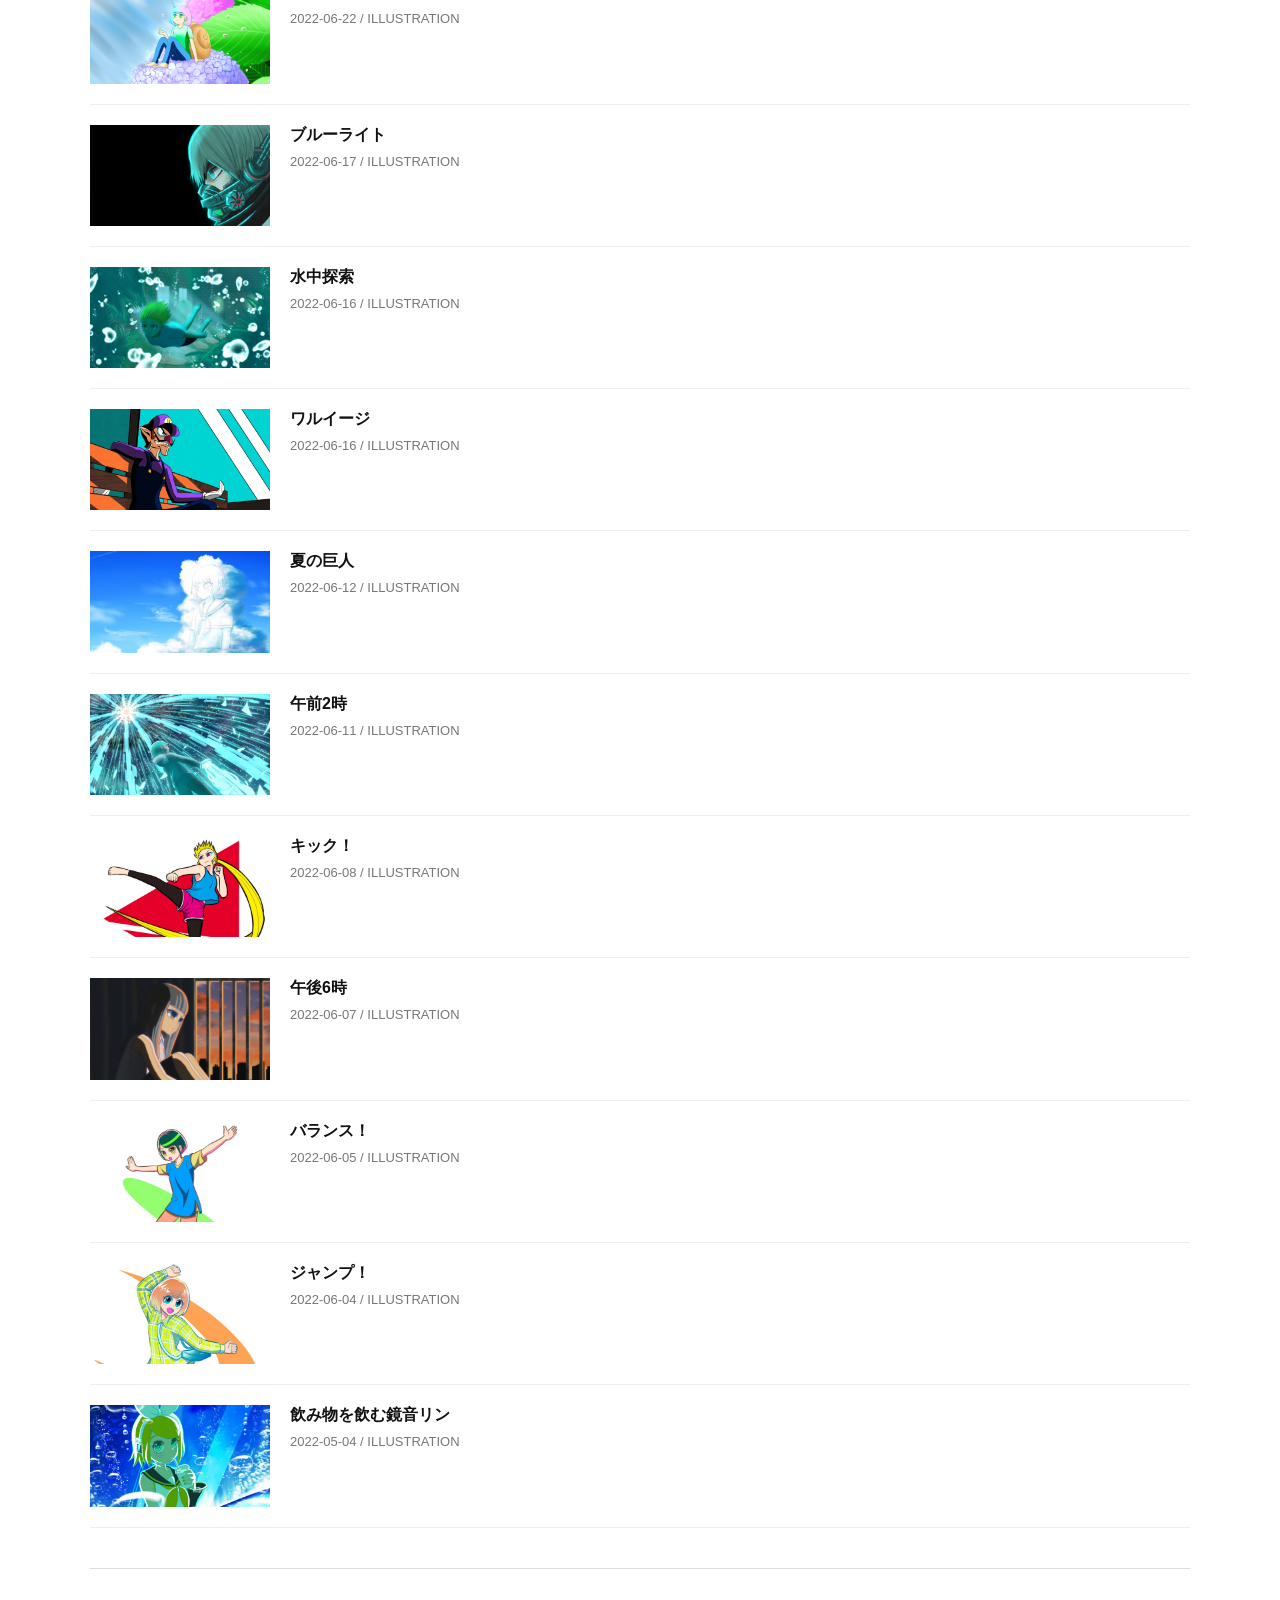
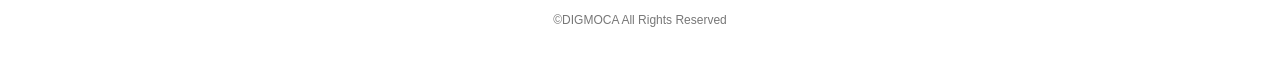
<file: years.html>
<!DOCTYPE html>
<html lang="ja">

<head>
  <meta charset="UTF-8">

  <meta
    name="viewport"
    content="width=device-width, initial-scale=1.0"
  >

  <title>DIGMOCA ARCHIVE</title>

  <link rel="stylesheet" href="style.css">
</head>

<body>

<div id="site-header"></div>

<main>

  <h2>YEARS</h2>

  <div
    class="year-filters"
    id="year-filters"
  ></div>

  <div id="years-list"></div>

</main>

<div id="site-footer"></div>

<script src="header.js"></script>
<script src="footer.js"></script>
<script src="works-data.js"></script>
<script src="years.js"></script>
<script src="analytics.js"></script>
  
</body>

</html>
</file>
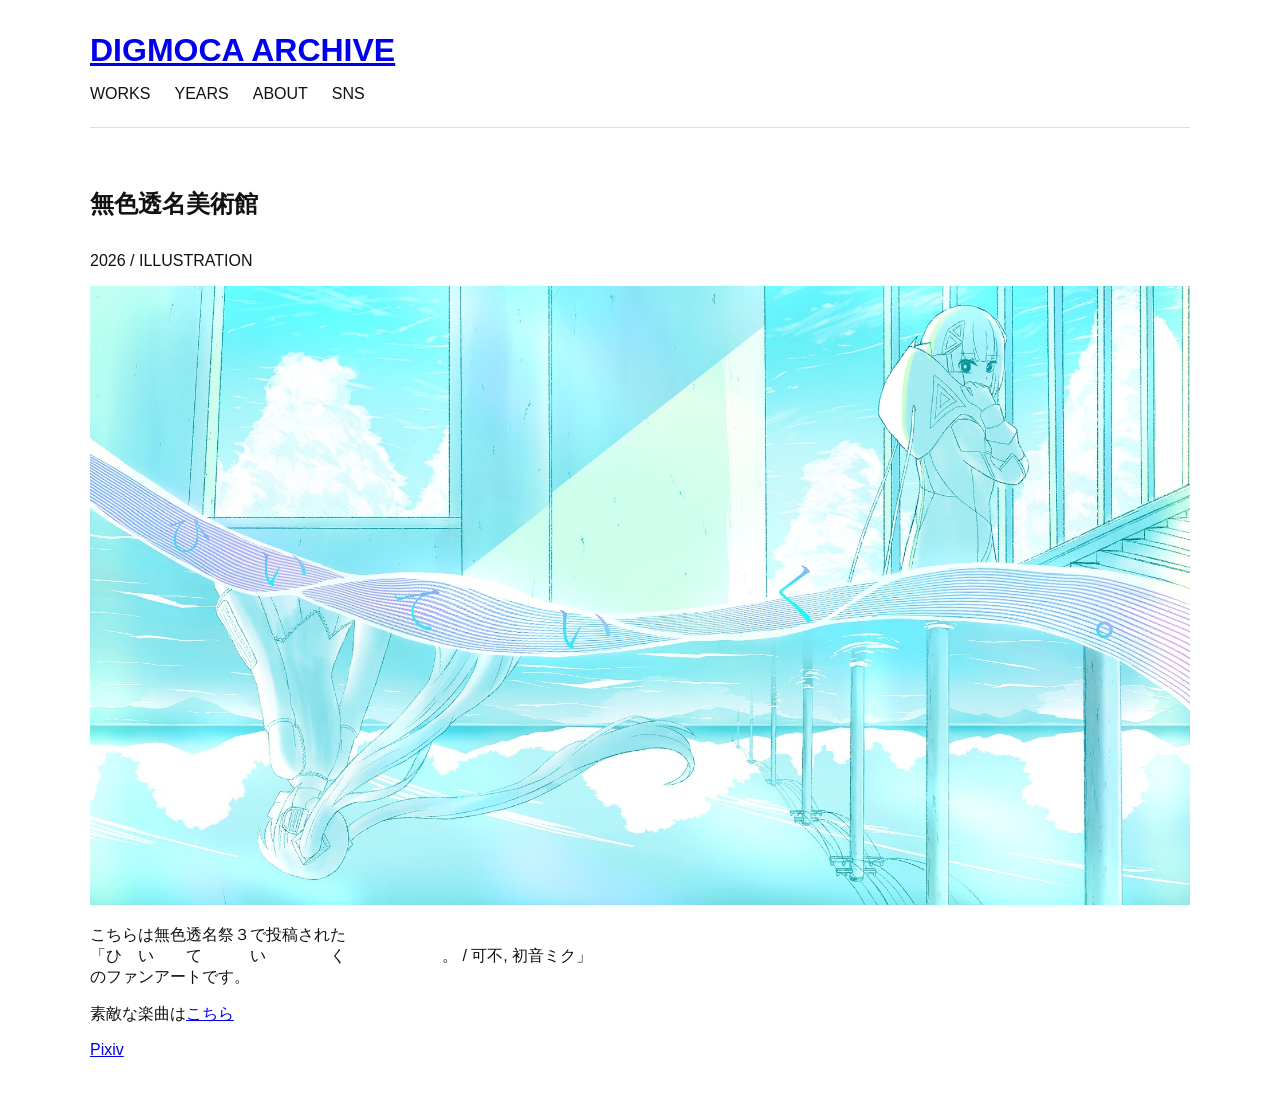
<file: works/musyokutoumeib.html>
<!DOCTYPE html>
<html lang="ja">

<head>
  <meta charset="UTF-8">

  <meta
    name="viewport"
    content="width=device-width, initial-scale=1.0"
  >

  <title>無色透名美術館 | DIGMOCA ARCHIVE</title>

  <link rel="stylesheet" href="../style.css">
</head>

<body>

<header>
  <h1>
    <a href="../index.html">DIGMOCA ARCHIVE</a>
  </h1>

  <nav>
    <a href="../index.html">WORKS</a>
    <a href="../years.html">YEARS</a>
    <a href="../about.html">ABOUT</a>
    <a href="https://lit.link/digmoca">SNS</a>
  </nav>
</header>

<main>

  <article>

    <h2>無色透名美術館</h2>

    <p>2026 / ILLUSTRATION</p>

    <img
      src="../images/musyokutoumei3_5.jpg"
      alt="無色透名美術館"
      style="max-width:100%; height:auto;"
    >

    <p>
      こちらは無色透名祭３で投稿された<br>
      「ひ　い　　て　　　い　　　　く　　　　　　。 / 可不, 初音ミク」<br>
      のファンアートです。
    </p>

    <p>
     素敵な楽曲は<a href="https://www.pixiv.net/artworks/147519909">こちら</a>
    </p>
    
    <p>
      <a href="https://www.pixiv.net/artworks/147519909">Pixiv</a>
    </p>

  </article>

</main>

</body>
</html>
</file>
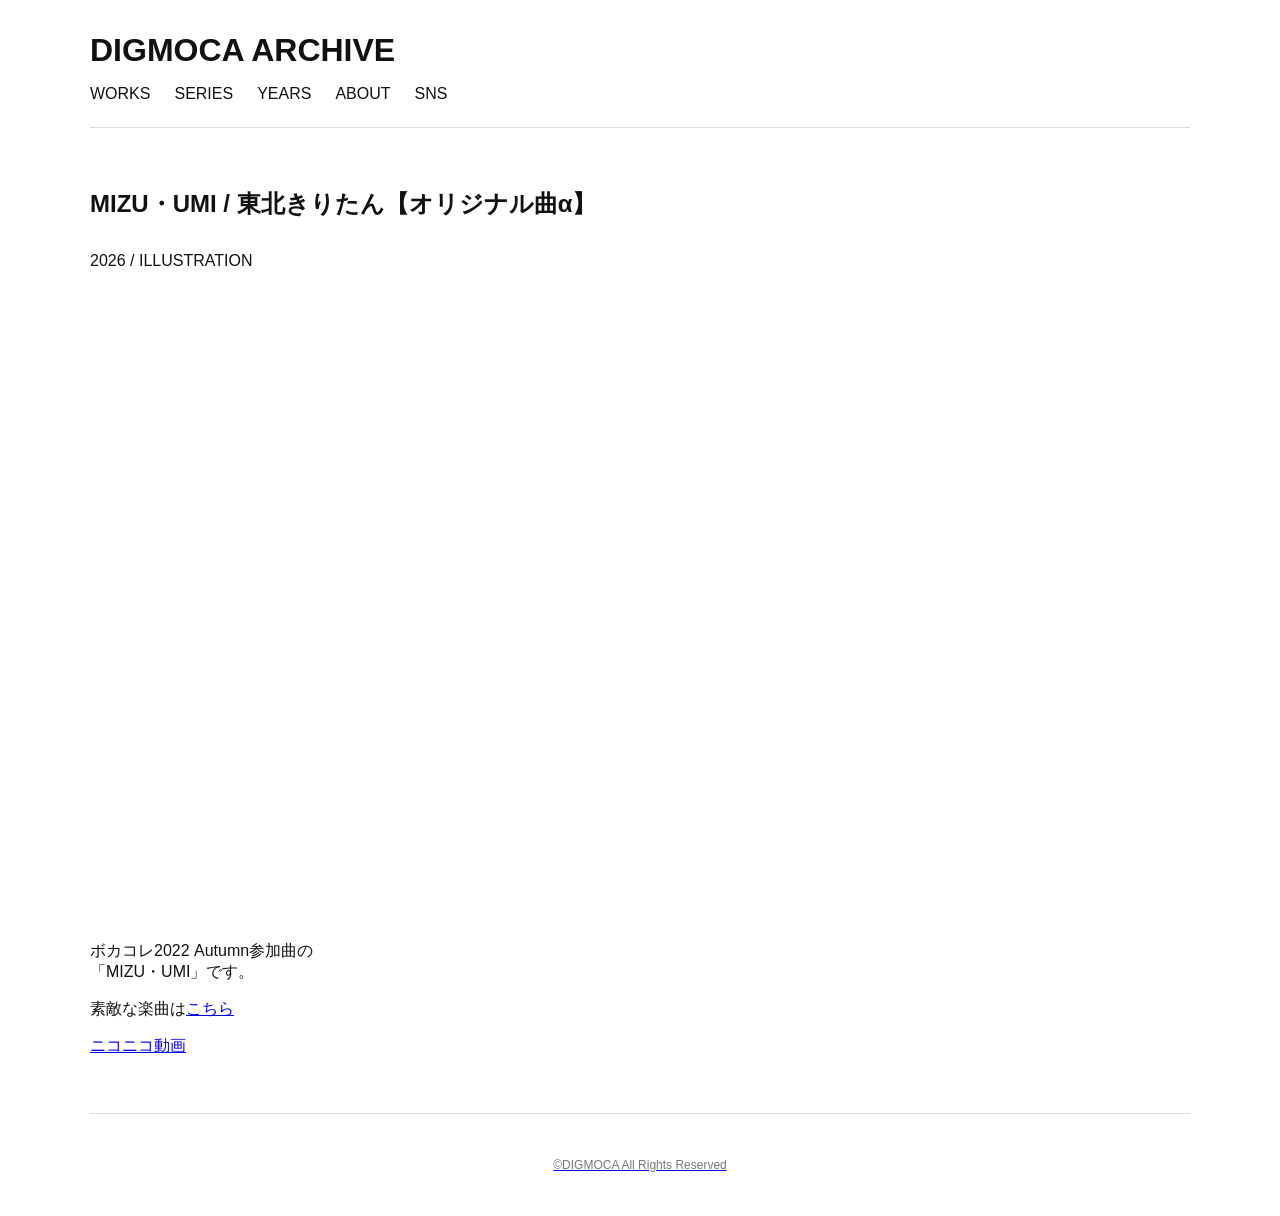
<file: works/vocaloid1.html>
<!DOCTYPE html>
<html lang="ja">

<head>
  <meta charset="UTF-8">

  <meta
    name="viewport"
    content="width=device-width, initial-scale=1.0"
  >

  <title>ボーカロイド楽曲 | DIGMOCA ARCHIVE</title>

  <link rel="stylesheet" href="../style.css">
</head>

<body>

<div id="site-header"></div>

<main>

  <article>

    <h2>MIZU・UMI / 東北きりたん【オリジナル曲α】</h2>

    <p>2026 / ILLUSTRATION</p>

      <div class="video-embed">
        <iframe
          src="https://www.youtube.com/watch?v=lQKqPBJ9H-0"
          title="MIZU・UMI / 東北きりたん【オリジナル曲α】"
          loading="lazy"
          frameborder="0"
          allow="
            accelerometer;
            autoplay;
            clipboard-write;
            encrypted-media;
            gyroscope;
            picture-in-picture;
            web-share
          "
          allowfullscreen
        ></iframe>
      </div>

    <p>
      ボカコレ2022 Autumn参加曲の<br>
      「MIZU・UMI」です。
    </p>

    <p>
      素敵な楽曲は<a href="https://www.nicovideo.jp/watch/so45516705">こちら</a>
    </p>
    
    <p>
      <a href="https://www.youtube.com/watch?v=lQKqPBJ9H-0>Pixiv</a>
    </p>
     <p>
      <a href="https://www.nicovideo.jp/watch/sm41198086">ニコニコ動画


  </article>

</main>
  
<div id="site-footer"></div>

<script src="../header.js"></script>
<script src="../footer.js"></script>
  
</body>
</html>
</file>
<file: style.css>
* {
  box-sizing: border-box;
}

body {
  margin: 0;
  font-family:
    -apple-system,
    BlinkMacSystemFont,
    "Segoe UI",
    "Hiragino Kaku Gothic ProN",
    "Yu Gothic",
    sans-serif;
   min-height: 100vh;
  display: flex;
  flex-direction: column;

  color: #111;
  background: #fff;
}

header,
main,
footer {
  width: min(1100px, 92%);
  margin: 0 auto;
}

header {
  padding: 32px 0 24px;
  border-bottom: 1px solid #ddd;
}

h1 {
  margin: 0 0 16px;
  font-size: 32px;
}

nav {
  display: flex;
  gap: 24px;
}

nav a {
  color: inherit;
  text-decoration: none;
}

main {
  padding: 40px 0;
   flex: 1;
}

h2 {
  margin-bottom: 32px;
}

.works {
  display: grid;

  grid-template-columns:
    repeat(auto-fill, minmax(220px, 1fr));

  gap: 32px 20px;
}

.work img {
  display: block;
  width: 100%;
  aspect-ratio: auto;
  object-fit: contain;
}

.work h3 {
  margin: 12px 0 4px;
  font-size: 16px;
}

.work p {
  margin: 0;
  font-size: 13px;
  color: #666;
}

footer {
  padding: 32px 0;
  border-top: 1px solid #ddd;
  font-size: 12px;
  color: #777;
  text-align: center;
}



.years {
  margin-top: 32px;
}

.years h3 {
  margin-top: 40px;
  padding-bottom: 8px;
  border-bottom: 1px solid #ddd;
  font-size: 20px;
}

.years ul {
  margin: 0;
  padding: 0;
  list-style: none;
}

.years li {
  padding: 12px 0;
  border-bottom: 1px solid #eee;
}

.years a {
  color: inherit;
  text-decoration: none;
}

.years a:hover {
  text-decoration: underline;
}

.years span {
  color: #777;
  font-size: 13px;
}

/* 年代フィルター */

.year-filters {
  display: flex;
  flex-wrap: wrap;
  gap: 8px 16px;
  margin-bottom: 32px;
}

.year-filter-button {
  padding: 4px 0;
  border: none;
  background: none;
  font: inherit;
  font-size: 13px;
  color: #777;
  cursor: pointer;
}

.year-filter-button:hover {
  color: #111;
}

.year-filter-button.active {
  color: #111;
  font-weight: bold;
  border-bottom: 1px solid #111;
}


.year {
  margin-top: 40px;
}

.year h3 {
  margin-top: 48px;
  padding-bottom: 8px;
  border-bottom: 1px solid #ddd;
  font-size: 20px;
}

.year-works {
  width: 100%;
}

.year-work {
  display: flex;
  gap: 20px;
  padding: 20px 0;
  border-bottom: 1px solid #eee;
}

.year-thumbnail {
  flex: 0 0 180px;
}

.year-thumbnail img {
  display: block;
  width: 100%;
  height: auto;
}

.year-work-info {
  flex: 1;
  min-width: 0;
}

.year-work-info h4 {
  margin: 0 0 8px;
  font-size: 16px;
}

.year-work-info h4 a {
  color: inherit;
  text-decoration: none;
}

.year-work-info h4 a:hover {
  text-decoration: underline;
}

.year-work-info p {
  margin: 0;
  font-size: 13px;
  color: #777;
}


@media (max-width: 600px) {

  .year-work {
    gap: 12px;
  }

  .year-thumbnail {
    flex-basis: 110px;
  }

}

.about {
  max-width: 700px;
  line-height: 1.8;
}


/* ジャンルフィルター */

.filters {
  display: flex;
  flex-wrap: wrap;
  gap: 8px 16px;
  margin-bottom: 32px;
}

.filter-button {
  padding: 4px 0;
  border: none;
  background: none;

  font: inherit;
  font-size: 13px;

  color: #777;

  cursor: pointer;
}

.filter-button:hover {
  color: #111;
}

.filter-button.active {
  color: #111;
  font-weight: bold;
  border-bottom: 1px solid #111;
}


/* 作品タイトル */

.work h3 a {
  color: inherit;
  text-decoration: none;
}

.work h3 a:hover {
  text-decoration: underline;
}


.video-embed {
  width: 100%;
  aspect-ratio: 16 / 9;
  margin: 24px 0;
}

.video-embed iframe {
  width: 100%;
  height: 100%;
  border: 0;
}

.tiktok-player {
  width: 100%;
  max-width: 400px;
  margin: 24px auto;
  aspect-ratio: 9 / 16;
}

.tiktok-player iframe {
  width: 100%;
  height: 100%;
  border: 0;
}

.work-video {
  display: block;
  width: auto;
  max-width: 100%;
  max-height: 80vh;
  height: auto;
  margin: 24px auto;
}

.series {
  margin-top: 40px;
}

.series h3 {
  margin-top: 48px;
  padding-bottom: 8px;
  border-bottom: 1px solid #ddd;
  font-size: 20px;
}

.series-works {
  width: 100%;
}

.series-work {
  display: flex;
  gap: 20px;
  padding: 20px 0;
  border-bottom: 1px solid #eee;
}

.series-thumbnail {
  flex: 0 0 180px;
}

.series-thumbnail img {
  display: block;
  width: 100%;
  height: auto;
}

.series-work-info {
  flex: 1;
  min-width: 0;
}

.series-work-info h4 {
  margin: 0 0 8px;
  font-size: 16px;
}

.series-work-info h4 a {
  color: inherit;
  text-decoration: none;
}

.series-work-info h4 a:hover {
  text-decoration: underline;
}

.series-work-info p {
  margin: 0;
  font-size: 13px;
  color: #777;
}

@media (max-width: 600px) {

  .series-work {
    gap: 12px;
  }

  .series-thumbnail {
    flex-basis: 110px;
  }

}


.series-filters {
  display: flex;
  flex-wrap: wrap;
  gap: 8px 16px;
  margin-bottom: 32px;
}

.series-filter-button {
  padding: 4px 0;
  border: none;
  background: none;
  font: inherit;
  font-size: 13px;
  color: #777;
  cursor: pointer;
}

.series-filter-button:hover {
  color: #111;
}

.series-filter-button.active {
  color: #111;
  font-weight: bold;
  border-bottom: 1px solid #111;
}

.work-navigation {
  display: grid;
  grid-template-columns: 1fr 1fr;
  gap: 32px;
  margin-top: 64px;
  padding-top: 24px;
  border-top: 1px solid #ddd;
}

.work-nav-link {
  display: flex;
  flex-direction: column;
  gap: 6px;
  color: inherit;
  text-decoration: none;
}

.work-nav-next {
  text-align: left;
}

.work-nav-previous {
  text-align: right;
}

.work-nav-label {
  font-size: 12px;
  color: #777;
}

.work-nav-title {
  font-size: 14px;
}

.work-nav-link:hover .work-nav-title {
  text-decoration: underline;
}


@media (max-width: 600px) {

  .work-navigation {
    gap: 16px;
  }

  .work-nav-title {
    font-size: 13px;
  }

}

.work-nav-context {
  margin-top: 32px;
  padding-top: 12px;
  text-align: center;
  font-size: 14px;
  font-weight: bold;
  border-top: 1px solid #ddd;
}

.work-nav-context a {
  color: inherit;
  text-decoration: none;
}

.work-nav-context a:hover {
  text-decoration: underline;
}

.work-nav-context + .work-navigation {
  margin-top: 8px;
  padding-top: 0;
  border-top: none;
}

.work-navigation {
  display: grid;
  grid-template-columns: 1fr 1fr;
  gap: 32px;

  margin-top: 32px;
  padding-top: 24px;
  padding-bottom: 24px;

  border-top: 1px solid #ddd;
  border-bottom: 1px solid #ddd;
}


.work-detail-meta {
  margin: -16px 0 32px;
  font-size: 13px;
  color: #777;
}

.work-content {
  width: 100%;
}

.work-main-image {
  display: block;
  width: auto;
  max-width: 100%;
  height: auto;
  max-height: 80vh;
  margin: 24px auto;
  object-fit: contain;
}

.work-audio {
  display: block;
  width: 100%;
  margin: 24px 0;
}

.work-text {
  line-height: 1.8;
}

.work-external-link {
  display: inline-block;
  margin: 0px 16px 0px 0;
}

.soundcloud-embed {
  width: 100%;
  margin: 24px 0;
}

.soundcloud-embed iframe {
  display: block;
  width: 100%;
  max-width: 100%;
  border: 0;
}

/* ========================================
   MANGA GALLERY
======================================== */

.manga-gallery {
  width: 100%;
  max-width: 900px;
  margin: 32px auto;
}

.manga-page {
  margin: 0 0 64px;
}


.manga-page-image {
  display: block;
  width: 100%;
  height: auto;
  margin: 0 auto;
}

.manga-page-date {
  margin: 8px 0 0;
  text-align: right;
  font-size: 14px;
  color: #666;
}
</file>
